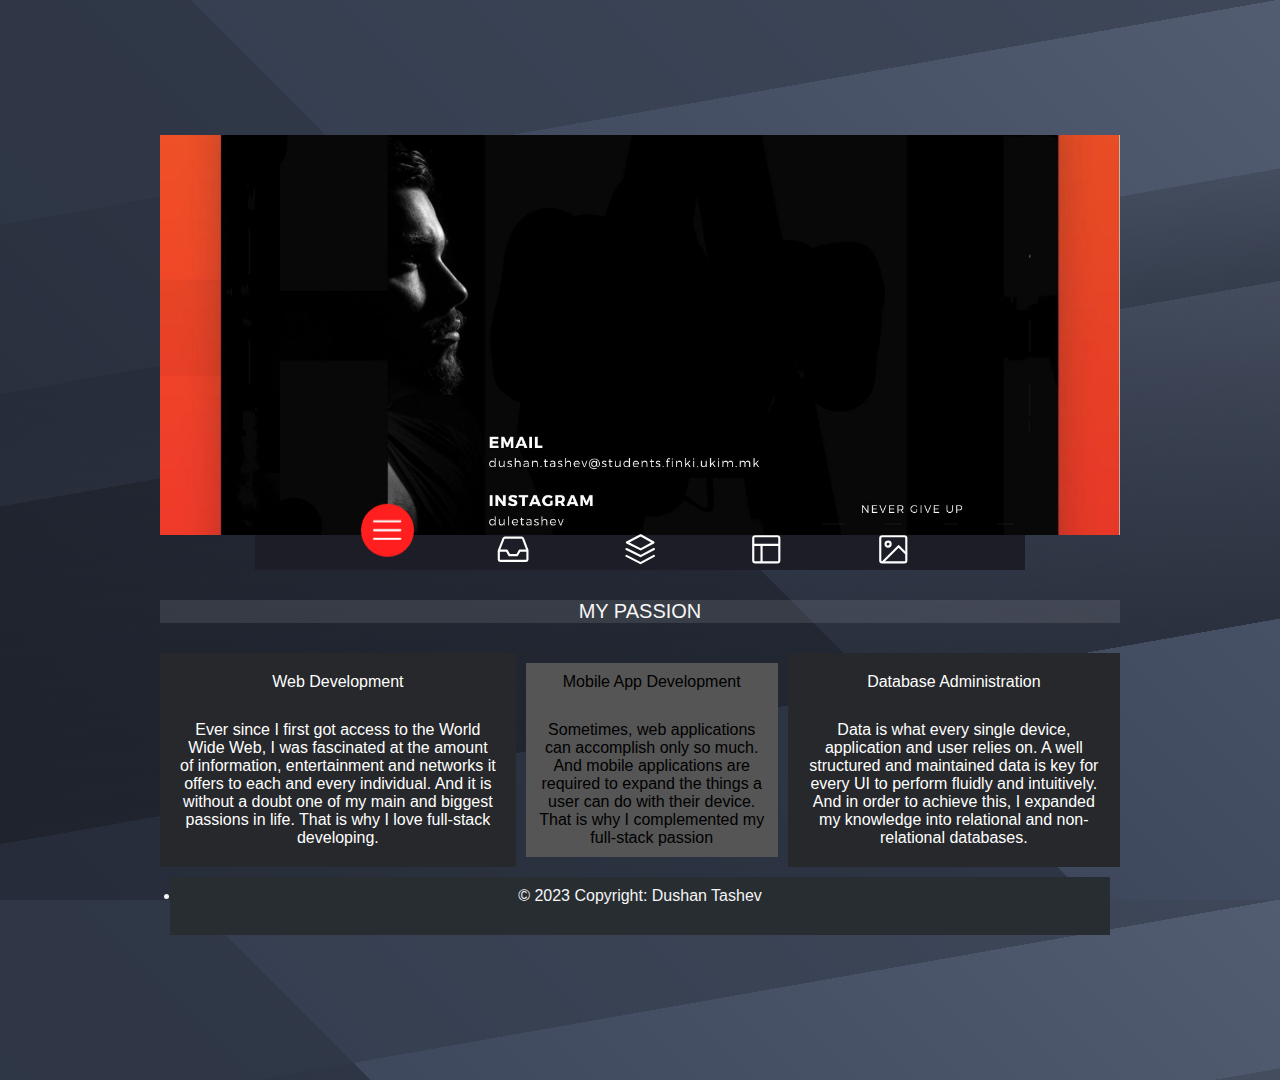
<file: index.html>
<!DOCTYPE html PUBLIC "-//W3C//DTD XHTML 1.0 Transitional//EN" "http://www.w3.org/TR/xhtml1/DTD/xhtml1-transitional.dtd">

<head>
<meta http-equiv="Content-Type" content="text/html; charset=utf-8" />
<title>Dushan Tashev</title>
    <link rel="stylesheet" href="maincss.css">



</head>
<body>
<div id="container">
	<div id="banner">
        <div id="scroll-image">
            <img src=
                         "./images/test1.jpg"
                 class="test" />

        </div>
    	<div id="logo"></div>
        <div id="search_section">
            <form action="#" method="get">
            </form>
        </div> 

    </div> <!-- end of banner -->
    
    <div id="menu">
        <menu class="menu">

            <button class="menu__item active" style="--bgColorItem: #ff1f1f;" >
                <a href="index.html">
                <svg class="icon" viewBox="0 0 24 24">

                        <path d="M3.8,6.6h16.4"/>
                        <path d="M20.2,12.1H3.8"/>
                        <path d="M3.8,17.5h16.4"/>

                </svg>
                </a>
            </button>

            <button class="menu__item" style="--bgColorItem: #a32ac2;">
                <a href="index1.html">
                <svg class="icon" viewBox="0 0 24 24">

                        <path  d="M6.7,4.8h10.7c0.3,0,0.6,0.2,0.7,0.5l2.8,7.3c0,0.1,0,0.2,0,0.3v5.6c0,0.4-0.4,0.8-0.8,0.8H3.8
        C3.4,19.3,3,19,3,18.5v-5.6c0-0.1,0-0.2,0.1-0.3L6,5.3C6.1,5,6.4,4.8,6.7,4.8z"/>
                        <path  d="M3.4,12.9H8l1.6,2.8h4.9l1.5-2.8h4.6"/>

                </svg>
                </a>
            </button>


            <button class="menu__item" style="--bgColorItem: #4361f5;" >
                <a href="index2.html">
                <svg class="icon" viewBox="0 0 24 24">

                        <path  d="M3.4,11.9l8.8,4.4l8.4-4.4"/>
                        <path  d="M3.4,16.2l8.8,4.5l8.4-4.5"/>
                        <path  d="M3.7,7.8l8.6-4.5l8,4.5l-8,4.3L3.7,7.8z"/>
                </svg>
                </a>
            </button>


            <button class="menu__item" style="--bgColorItem: #e0b115;" >
                <a href="index3.html">
                <svg class="icon" viewBox="0 0 24 24" >
                    <path  d="M5.1,3.9h13.9c0.6,0,1.2,0.5,1.2,1.2v13.9c0,0.6-0.5,1.2-1.2,1.2H5.1c-0.6,0-1.2-0.5-1.2-1.2V5.1
          C3.9,4.4,4.4,3.9,5.1,3.9z"/>
                    <path  d="M4.2,9.3h15.6"/>
                    <path  d="M9.1,9.5v10.3"/>
                </svg>
                </a>
            </button>

            <button class="menu__item" style="--bgColorItem:#65ddb7;">
                <a href="index3.html">
                <svg class="icon" viewBox="0 0 24 24" >
                    <path  d="M5.1,3.9h13.9c0.6,0,1.2,0.5,1.2,1.2v13.9c0,0.6-0.5,1.2-1.2,1.2H5.1c-0.6,0-1.2-0.5-1.2-1.2V5.1
          C3.9,4.4,4.4,3.9,5.1,3.9z"/>
                    <path  d="M5.5,20l9.9-9.9l4.7,4.7"/>
                    <path  d="M10.4,8.8c0,0.9-0.7,1.6-1.6,1.6c-0.9,0-1.6-0.7-1.6-1.6C7.3,8,8,7.3,8.9,7.3C9.7,7.3,10.4,8,10.4,8.8z"/>
                </svg>
                </a>
            </button>

            <div class="menu__border"></div>

        </menu>

        <div class="svg-container">
            <svg viewBox="0 0 202.9 45.5" >
                <clipPath id="menu" clipPathUnits="objectBoundingBox" transform="scale(0.0049285362247413 0.021978021978022)">
                    <path  d="M6.7,45.5c5.7,0.1,14.1-0.4,23.3-4c5.7-2.3,9.9-5,18.1-10.5c10.7-7.1,11.8-9.2,20.6-14.3c5-2.9,9.2-5.2,15.2-7
          c7.1-2.1,13.3-2.3,17.6-2.1c4.2-0.2,10.5,0.1,17.6,2.1c6.1,1.8,10.2,4.1,15.2,7c8.8,5,9.9,7.1,20.6,14.3c8.3,5.5,12.4,8.2,18.1,10.5
          c9.2,3.6,17.6,4.2,23.3,4H6.7z"/>
                </clipPath>
            </svg>
        </div>
	</div> <!-- end of menu -->

	<div id="content_wrapper">
        <div class="box-1">
            <div class="btn btn-one">
                <span>My Passion</span>
            </div>
        </div>
    	<div id="content">

    	<div class="column_w210 fl">
        
        	<div class="header_01">
                Web Development
            </div>
            
			<div class="latest_news">
	        	<div class="header_03"></div>

                
                <p>Ever since I first got access to the World Wide Web, I was fascinated at the amount of information, entertainment and networks it offers to each and every individual. And it is without a doubt one of my main and biggest passions in life. That is why I love full-stack developing.</p>
			</div>
                        
            <div class="margin_bottom_10"></div>
            
            <div class="latest_news">
                <div class="header_03"></div>
    		    <div class="header_02"><a href="#"> </a></div>
			</div>
                        
            <div class="margin_bottom_10"></div>
            
            <div class="latest_news">
                <div class="header_03"></div>
    		    <div class="header_02"><a href="#"></a></div>
                <p> </p>
			</div>
                        
            <div class="margin_bottom_10"></div>
            

            
        
        	<div class="cleaner"></div>
        </div> <!-- end of a column -->
        
        <div class="column_w430 fl vl_divider">
        	

            
            <div class="header_01">Mobile App Development</div>
            

<p>Sometimes, web applications can accomplish only so much. And mobile applications are required to expand the things a user can do with their device. That is why I complemented my full-stack passion</p>
        	<div class="cleaner"></div>        
        </div> <!-- end of a column -->
        
       <div class="column_w210 fl vl_divider">
        
        	<div class="header_01">
                Database Administration
            </div>
            
	    <p>Data is what every single device, application and user relies on. A well structured and maintained data is key for every UI to perform fluidly and intuitively. And in order to achieve this, I expanded my knowledge into relational and non-relational databases.</p>
            
        
        	<div class="cleaner"></div>
        </div> <!-- end of a column -->
        
        <div class="margin_bottom_20 h_divider"></div>        
        <div class="margin_bottom_20"></div>
        
        <div class="column_w920">
        
      <div class="column_w190 fl margin_right_40">
          </div>
            
      <div class="column_w190 fl margin_right_40">
          </div>
            
      <div class="column_w190 fl margin_right_40">
          </div>
            
      <div class="column_w190 fl">
          </div>
        
       	  <div class="margin_bottom_15"></div>
        </div>
    
    	<div class="cleaner"></div>
	</div> <!-- end of wrapper 02 -->        
    </div> <!-- end of wrapper 01 -->

    <div id="footer">

    <ul class="footer_list">
            <li><p>   © 2023 Copyright: Dushan Tashev</p></li>

        </ul>

        <div class="margin_bottom_10"></div>


        <div class="margin_bottom_10"></div>



   	</div> <!-- end of footer -->
</div> <!-- end of container -->
</html>

 <script src="jnfdd.js"></script>
</file>
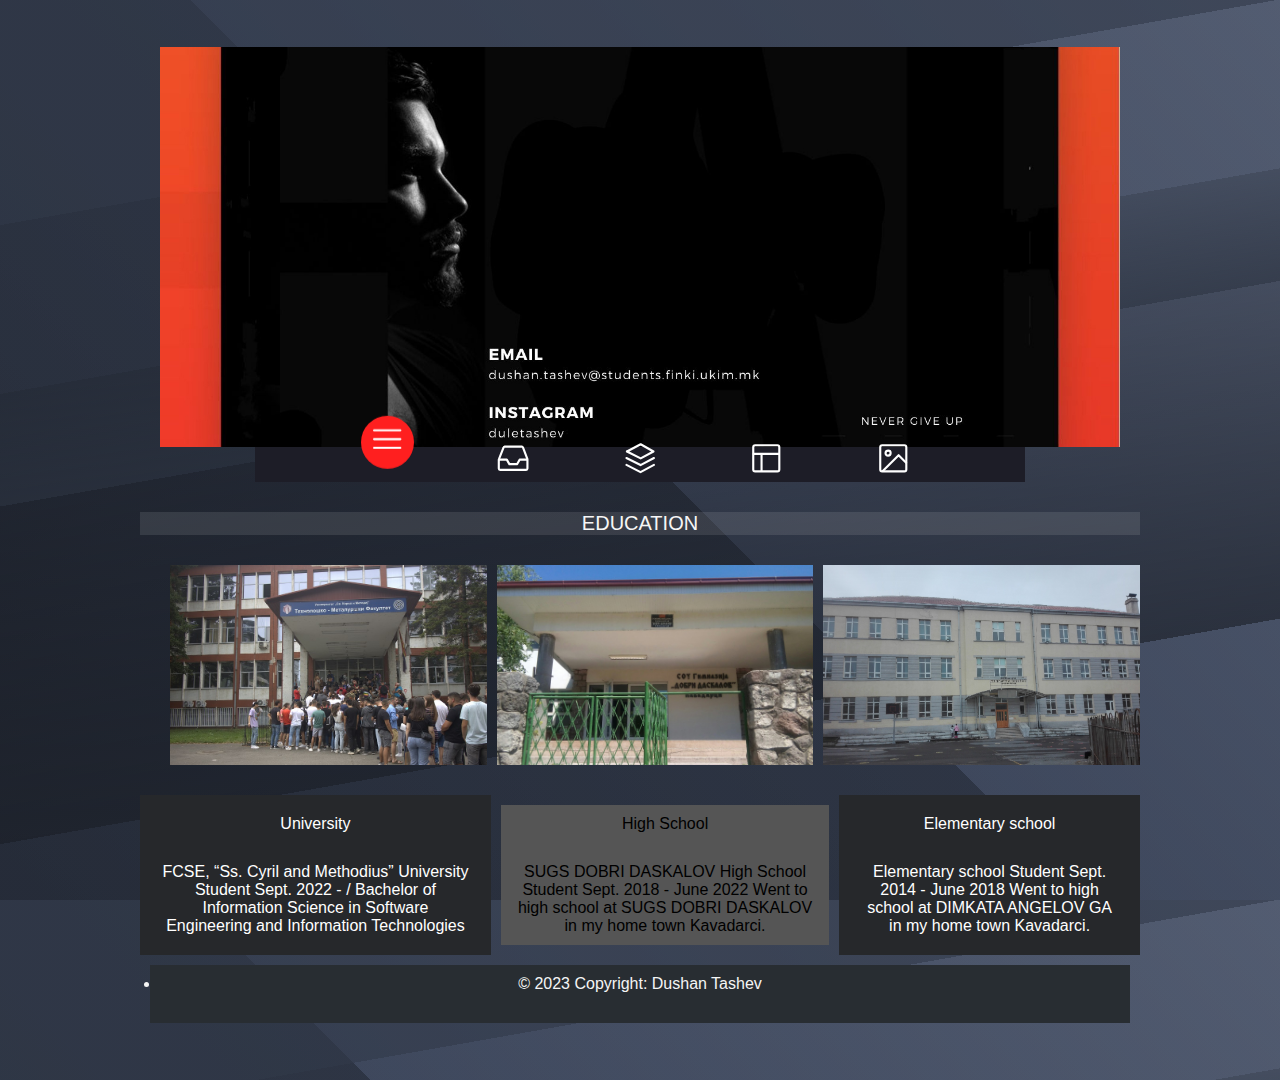
<file: index1.html>
<!DOCTYPE html>

<head>
  <meta http-equiv="Content-Type" content="text/html; charset=utf-8" />
  <title>Dushan Tashev</title>
  <link rel="stylesheet" href="maincss.css">



</head>
<body>
<div id="container">
  <div id="banner">

    <div id="scroll-image">
      <img src=
                   "./images/test1.jpg"
           class="test" />

    </div>
    <div id="logo"></div>
    <div id="search_section">
      <form action="#" method="get">
      </form>
    </div>

  </div> <!-- end of banner -->

  <div id="menu">
    <menu class="menu">

      <button class="menu__item active" style="--bgColorItem: #ff1f1f;" >
        <a href="index.html">
          <svg class="icon" viewBox="0 0 24 24">

            <path d="M3.8,6.6h16.4"/>
            <path d="M20.2,12.1H3.8"/>
            <path d="M3.8,17.5h16.4"/>

          </svg>
        </a>
      </button>

      <button class="menu__item" style="--bgColorItem: #a32ac2;">
        <a href="index1.html">
          <svg class="icon" viewBox="0 0 24 24">

            <path  d="M6.7,4.8h10.7c0.3,0,0.6,0.2,0.7,0.5l2.8,7.3c0,0.1,0,0.2,0,0.3v5.6c0,0.4-0.4,0.8-0.8,0.8H3.8
        C3.4,19.3,3,19,3,18.5v-5.6c0-0.1,0-0.2,0.1-0.3L6,5.3C6.1,5,6.4,4.8,6.7,4.8z"/>
            <path  d="M3.4,12.9H8l1.6,2.8h4.9l1.5-2.8h4.6"/>

          </svg>
        </a>
      </button>


      <button class="menu__item" style="--bgColorItem: #4361f5;" >
        <a href="index2.html">
          <svg class="icon" viewBox="0 0 24 24">

            <path  d="M3.4,11.9l8.8,4.4l8.4-4.4"/>
            <path  d="M3.4,16.2l8.8,4.5l8.4-4.5"/>
            <path  d="M3.7,7.8l8.6-4.5l8,4.5l-8,4.3L3.7,7.8z"/>
          </svg>
        </a>
      </button>

      <button class="menu__item" style="--bgColorItem: #e0b115;" >
        <a href="index3.html">
        <svg class="icon" viewBox="0 0 24 24" >

          <path  d="M5.1,3.9h13.9c0.6,0,1.2,0.5,1.2,1.2v13.9c0,0.6-0.5,1.2-1.2,1.2H5.1c-0.6,0-1.2-0.5-1.2-1.2V5.1
          C3.9,4.4,4.4,3.9,5.1,3.9z"/>
          <path  d="M4.2,9.3h15.6"/>
          <path  d="M9.1,9.5v10.3"/>

        </svg>
      </a>
      </button>

      <button class="menu__item" style="--bgColorItem:#65ddb7;">
        <a href="index4.html">
        <svg class="icon" viewBox="0 0 24 24" >
          <path  d="M5.1,3.9h13.9c0.6,0,1.2,0.5,1.2,1.2v13.9c0,0.6-0.5,1.2-1.2,1.2H5.1c-0.6,0-1.2-0.5-1.2-1.2V5.1
          C3.9,4.4,4.4,3.9,5.1,3.9z"/>
          <path  d="M5.5,20l9.9-9.9l4.7,4.7"/>
          <path  d="M10.4,8.8c0,0.9-0.7,1.6-1.6,1.6c-0.9,0-1.6-0.7-1.6-1.6C7.3,8,8,7.3,8.9,7.3C9.7,7.3,10.4,8,10.4,8.8z"/>
        </svg>
        </a>
      </button>

      <div class="menu__border"></div>

    </menu>
    <div class="box-1">
    <div class="btn btn-one">
      <span>Education</span>
    </div>
  </div>
<div class="skolo">
  <div class="osnovno"></div>
  <div class="sredno"></div>
  <div class="ukim"></div>
</div>
    <div class="svg-container">
      <svg viewBox="0 0 202.9 45.5" >
        <clipPath id="menu" clipPathUnits="objectBoundingBox" transform="scale(0.0049285362247413 0.021978021978022)">
          <path  d="M6.7,45.5c5.7,0.1,14.1-0.4,23.3-4c5.7-2.3,9.9-5,18.1-10.5c10.7-7.1,11.8-9.2,20.6-14.3c5-2.9,9.2-5.2,15.2-7
          c7.1-2.1,13.3-2.3,17.6-2.1c4.2-0.2,10.5,0.1,17.6,2.1c6.1,1.8,10.2,4.1,15.2,7c8.8,5,9.9,7.1,20.6,14.3c8.3,5.5,12.4,8.2,18.1,10.5
          c9.2,3.6,17.6,4.2,23.3,4H6.7z"/>
        </clipPath>
      </svg>
    </div>
  </div> <!-- end of menu -->

  <div id="content_wrapper">

    <div id="content">

      <div class="column_w210 fl">

        <div class="header_01">
          University
        </div>

        <div class="latest_news">
          <div class="header_03"></div>


<p>FCSE, “Ss. Cyril and Methodius” University
  Student
  Sept. 2022 - /
  Bachelor of Information Science in Software Engineering and Information Technologies</p>        </div>

        <div class="margin_bottom_10"></div>

        <div class="latest_news">
          <div class="header_03"></div>
          <div class="header_02"><a href="#"> </a></div>
        </div>

        <div class="margin_bottom_10"></div>

        <div class="latest_news">
          <div class="header_03"></div>
          <div class="header_02"><a href="#"></a></div>
          <p> </p>
        </div>

        <div class="margin_bottom_10"></div>




        <div class="cleaner"></div>
      </div> <!-- end of a column -->

      <div class="column_w430 fl vl_divider">



        <div class="header_01">High School</div>


<p>SUGS DOBRI DASKALOV
  High School Student
  Sept. 2018 - June 2022
  Went to high school at SUGS DOBRI DASKALOV in my home town Kavadarci.</p>        <div class="cleaner"></div>
      </div> <!-- end of a column -->

      <div class="column_w210 fl vl_divider">

        <div class="header_01">
          Elementary school
        </div>

<p>  Elementary school Student
  Sept. 2014 - June 2018
  Went to high school at DIMKATA ANGELOV GA in my home town Kavadarci.</p>

        <div class="cleaner"></div>
      </div> <!-- end of a column -->

      <div class="margin_bottom_20 h_divider"></div>
      <div class="margin_bottom_20"></div>

      <div class="column_w920">

        <div class="column_w190 fl margin_right_40">
        </div>

        <div class="column_w190 fl margin_right_40">
        </div>

        <div class="column_w190 fl margin_right_40">
        </div>

        <div class="column_w190 fl">
        </div>

        <div class="margin_bottom_15"></div>
      </div>

      <div class="cleaner"></div>
    </div> <!-- end of wrapper 02 -->
  </div> <!-- end of wrapper 01 -->

  <div id="footer">

    <ul class="footer_list">
      <li>  <p>   © 2023 Copyright: Dushan Tashev</p>
       </li>


    <div class="margin_bottom_10"></div>



    <div class="margin_bottom_10"></div>



  </div> <!-- end of footer -->
</div> <!-- end of container -->
</html>

<script src="jnfdd.js"></script>
</file>
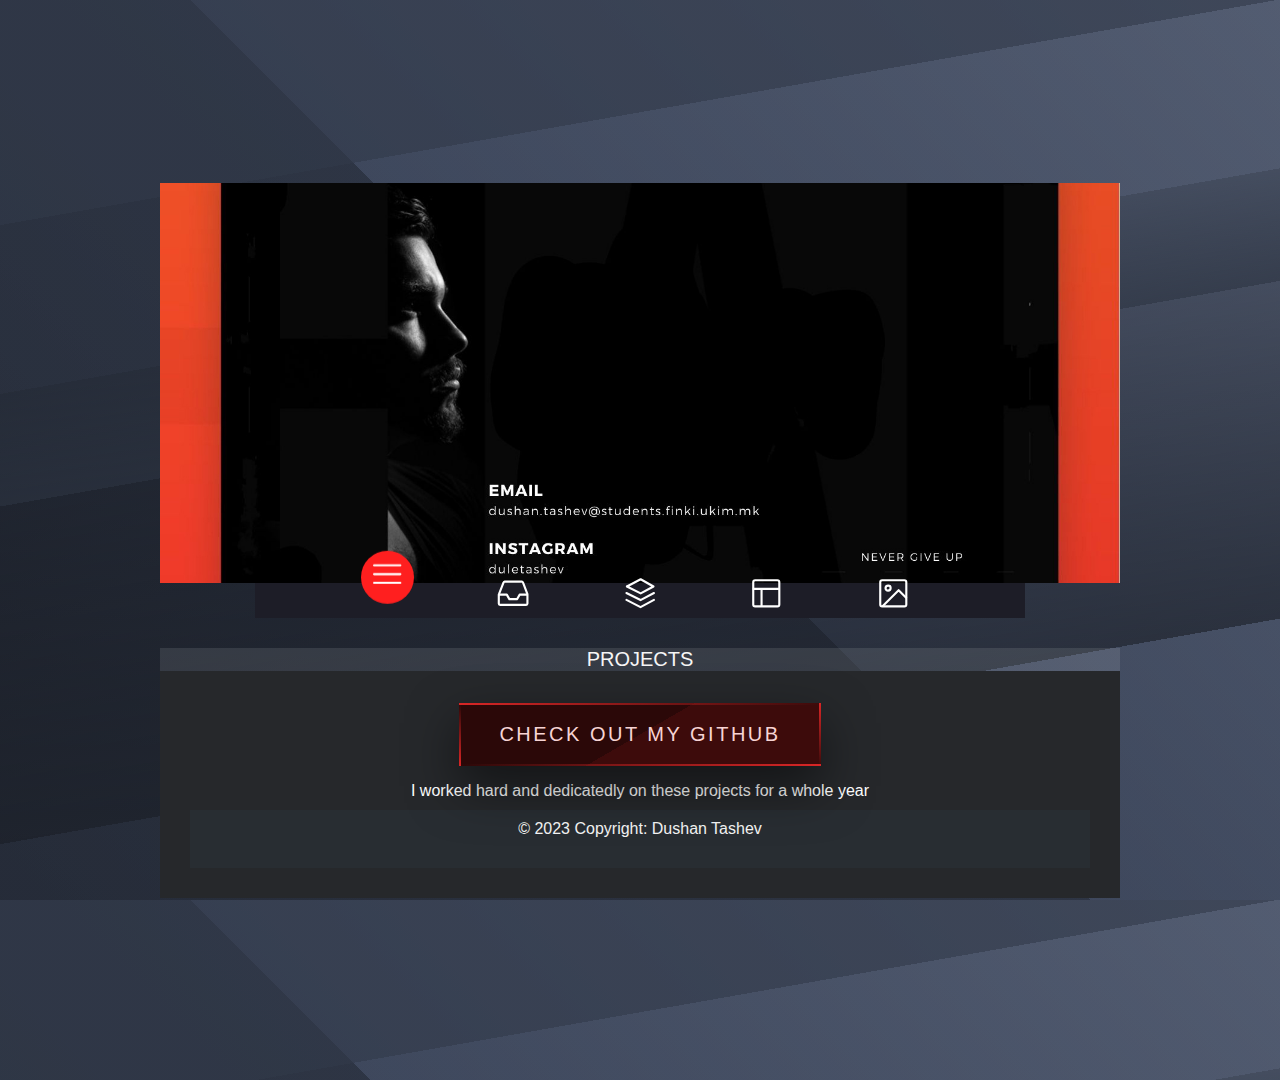
<file: index2.html>
<!DOCTYPE html>

<head>
  <meta http-equiv="Content-Type" content="text/html; charset=utf-8" />
  <title>Dushan Tashev</title>
  <link rel="stylesheet" href="maincss.css">



</head>
<body>
<div id="container">
  <div id="banner">
    <div id="scroll-image">
      <img src=
                   "./images/test1.jpg"
           class="test" />

    </div>
    <div id="logo"></div>
    <div id="search_section">
      <form action="#" method="get">
      </form>
    </div>

  </div> <!-- end of banner -->

  <div id="menu">
    <menu class="menu">

      <button class="menu__item active" style="--bgColorItem: #ff1f1f;" >
        <a href="index.html">
          <svg class="icon" viewBox="0 0 24 24">

            <path d="M3.8,6.6h16.4"/>
            <path d="M20.2,12.1H3.8"/>
            <path d="M3.8,17.5h16.4"/>

          </svg>
        </a>
      </button>

      <button class="menu__item" style="--bgColorItem: #a32ac2;">
        <a href="index1.html">
          <svg class="icon" viewBox="0 0 24 24">

            <path  d="M6.7,4.8h10.7c0.3,0,0.6,0.2,0.7,0.5l2.8,7.3c0,0.1,0,0.2,0,0.3v5.6c0,0.4-0.4,0.8-0.8,0.8H3.8
        C3.4,19.3,3,19,3,18.5v-5.6c0-0.1,0-0.2,0.1-0.3L6,5.3C6.1,5,6.4,4.8,6.7,4.8z"/>
            <path  d="M3.4,12.9H8l1.6,2.8h4.9l1.5-2.8h4.6"/>

          </svg>
        </a>
      </button>


      <button class="menu__item" style="--bgColorItem: #4361f5;" >
        <a href="index2.html">
          <svg class="icon" viewBox="0 0 24 24">

            <path  d="M3.4,11.9l8.8,4.4l8.4-4.4"/>
            <path  d="M3.4,16.2l8.8,4.5l8.4-4.5"/>
            <path  d="M3.7,7.8l8.6-4.5l8,4.5l-8,4.3L3.7,7.8z"/>
          </svg>
        </a>
      </button>


      <button class="menu__item" style="--bgColorItem: #e0b115;" >
        <a href="index3.html">
        <svg class="icon" viewBox="0 0 24 24" >
          <path  d="M5.1,3.9h13.9c0.6,0,1.2,0.5,1.2,1.2v13.9c0,0.6-0.5,1.2-1.2,1.2H5.1c-0.6,0-1.2-0.5-1.2-1.2V5.1
          C3.9,4.4,4.4,3.9,5.1,3.9z"/>
          <path  d="M4.2,9.3h15.6"/>
          <path  d="M9.1,9.5v10.3"/>
        </svg>
        </a>
      </button>

      <button class="menu__item" style="--bgColorItem:#65ddb7;">
        <a href="index4.html">
        <svg class="icon" viewBox="0 0 24 24" >
          <path  d="M5.1,3.9h13.9c0.6,0,1.2,0.5,1.2,1.2v13.9c0,0.6-0.5,1.2-1.2,1.2H5.1c-0.6,0-1.2-0.5-1.2-1.2V5.1
          C3.9,4.4,4.4,3.9,5.1,3.9z"/>
          <path  d="M5.5,20l9.9-9.9l4.7,4.7"/>
          <path  d="M10.4,8.8c0,0.9-0.7,1.6-1.6,1.6c-0.9,0-1.6-0.7-1.6-1.6C7.3,8,8,7.3,8.9,7.3C9.7,7.3,10.4,8,10.4,8.8z"/>
        </svg>
        </a>
      </button>

      <div class="menu__border"></div>

    </menu>

    <div class="svg-container">
      <svg viewBox="0 0 202.9 45.5" >
        <clipPath id="menu" clipPathUnits="objectBoundingBox" transform="scale(0.0049285362247413 0.021978021978022)">
          <path  d="M6.7,45.5c5.7,0.1,14.1-0.4,23.3-4c5.7-2.3,9.9-5,18.1-10.5c10.7-7.1,11.8-9.2,20.6-14.3c5-2.9,9.2-5.2,15.2-7
          c7.1-2.1,13.3-2.3,17.6-2.1c4.2-0.2,10.5,0.1,17.6,2.1c6.1,1.8,10.2,4.1,15.2,7c8.8,5,9.9,7.1,20.6,14.3c8.3,5.5,12.4,8.2,18.1,10.5
          c9.2,3.6,17.6,4.2,23.3,4H6.7z"/>
        </clipPath>
      </svg>
    </div>
  </div> <!-- end of menu -->

  <div id="content_wrapper">
    <div class="box-1">
      <div class="btn btn-one">
        <span>Projects</span>
      </div>
    </div>
    <div id="contentt">

      <div class="column_w210 fl">

        <div class="headerrr">
          <a target="_blank" href="https://github.com/duletashev1" class="animated-button1">
            <span></span>
            <span></span>
            <span></span>
            <span></span>
            CHECK OUT MY GITHUB
          </a>
          <p>I worked hard and dedicatedly on these projects for a whole year</p>
        </div>



        <!-- Remove the container if you want to extend the Footer to full width. -->
        <div class="container my-5">


          </div>
        <footer>
          <p>   © 2023 Copyright: Dushan Tashev</p>
        </footer>


        </div>
        <!-- End of .container -->


        <!-- credits: https://www.codeply.com/p/EJd6H4Ejyi -->
</div> <!-- end of container -->
      <script src="https://cdnjs.cloudflare.com/ajax/libs/jquery/3.2.1/jquery.min.js"></script>
      <script src="https://cdnjs.cloudflare.com/ajax/libs/twitter-bootstrap/4.1.3/js/bootstrap.bundle.min.js"></script>
</body>
</html>

<script src="jnfdd.js"></script>
</file>
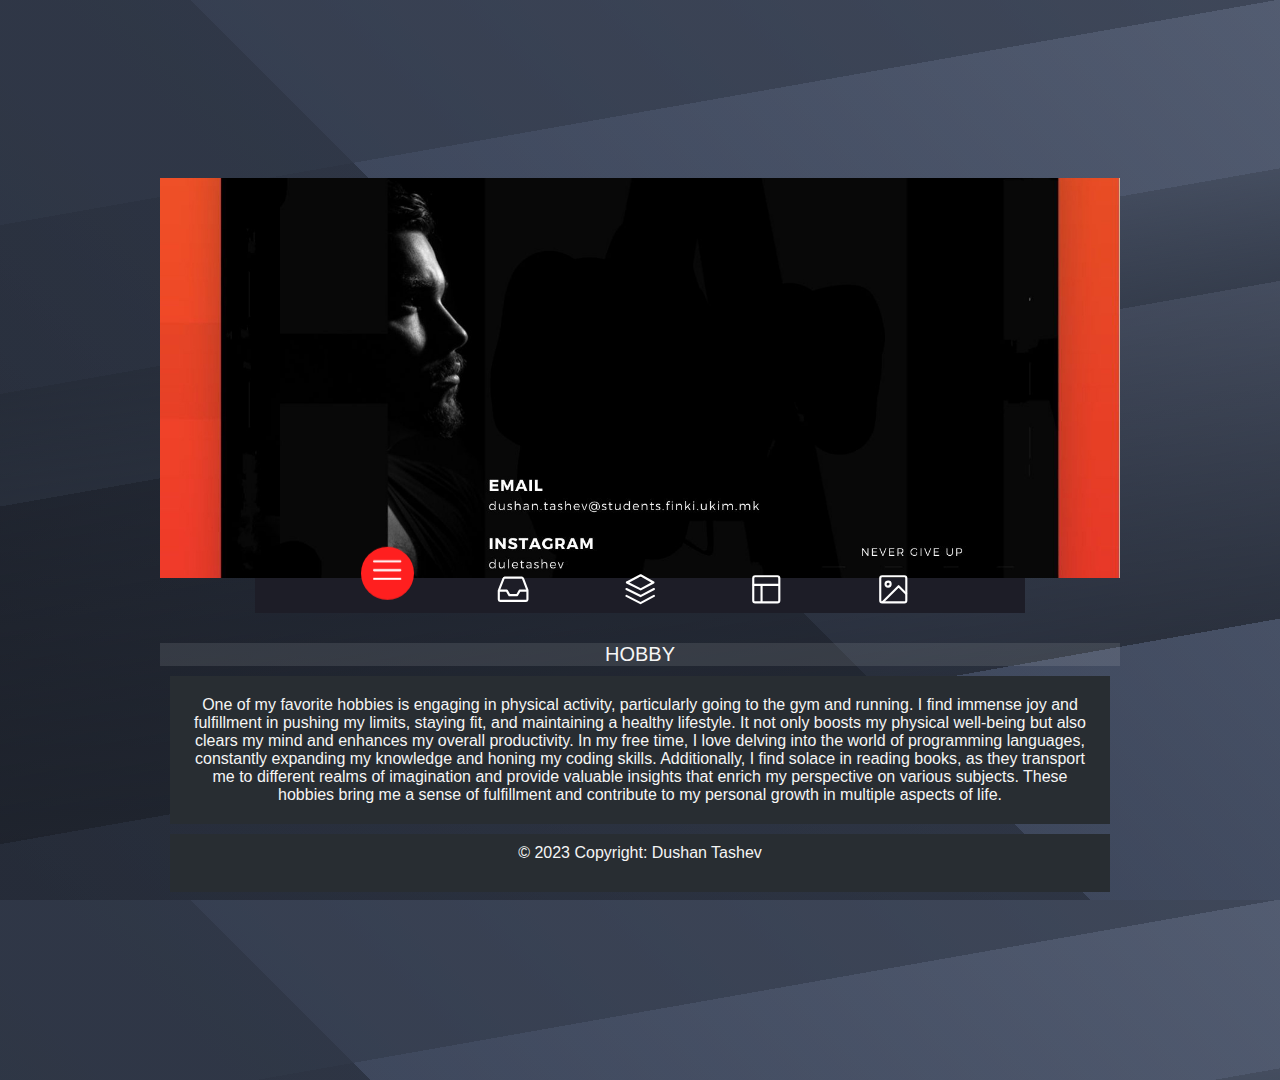
<file: index3.html>
<!DOCTYPE html>

<head>
    <meta http-equiv="Content-Type" content="text/html; charset=utf-8" />
    <title>Dushan Tashev</title>
    <link rel="stylesheet" href="maincss.css">



</head>
<body>
<div id="container">
    <div id="banner">
        <div id="scroll-image">
            <img src=
                         "./images/test1.jpg"
                 class="test" />

        </div>
        <div id="logo"></div>
        <div id="search_section">
            <form action="#" method="get">
            </form>
        </div>

    </div> <!-- end of banner -->

    <div id="menu">
        <menu class="menu">

            <button class="menu__item active" style="--bgColorItem: #ff1f1f;" >
                <a href="index.html">
                    <svg class="icon" viewBox="0 0 24 24">

                        <path d="M3.8,6.6h16.4"/>
                        <path d="M20.2,12.1H3.8"/>
                        <path d="M3.8,17.5h16.4"/>

                    </svg>
                </a>
            </button>

            <button class="menu__item" style="--bgColorItem: #a32ac2;">
                <a href="index1.html">
                    <svg class="icon" viewBox="0 0 24 24">

                        <path  d="M6.7,4.8h10.7c0.3,0,0.6,0.2,0.7,0.5l2.8,7.3c0,0.1,0,0.2,0,0.3v5.6c0,0.4-0.4,0.8-0.8,0.8H3.8
        C3.4,19.3,3,19,3,18.5v-5.6c0-0.1,0-0.2,0.1-0.3L6,5.3C6.1,5,6.4,4.8,6.7,4.8z"/>
                        <path  d="M3.4,12.9H8l1.6,2.8h4.9l1.5-2.8h4.6"/>

                    </svg>
                </a>
            </button>


            <button class="menu__item" style="--bgColorItem: #4361f5;" >
                <a href="index2.html">
                    <svg class="icon" viewBox="0 0 24 24">

                        <path  d="M3.4,11.9l8.8,4.4l8.4-4.4"/>
                        <path  d="M3.4,16.2l8.8,4.5l8.4-4.5"/>
                        <path  d="M3.7,7.8l8.6-4.5l8,4.5l-8,4.3L3.7,7.8z"/>
                    </svg>
                </a>
            </button>


            <button class="menu__item" style="--bgColorItem: #e0b115;" >
                <a href="index3.html">
                <svg class="icon" viewBox="0 0 24 24" >
                    <path  d="M5.1,3.9h13.9c0.6,0,1.2,0.5,1.2,1.2v13.9c0,0.6-0.5,1.2-1.2,1.2H5.1c-0.6,0-1.2-0.5-1.2-1.2V5.1
          C3.9,4.4,4.4,3.9,5.1,3.9z"/>
                    <path  d="M4.2,9.3h15.6"/>
                    <path  d="M9.1,9.5v10.3"/>
                </svg>
                </a>
            </button>

            <button class="menu__item" style="--bgColorItem:#65ddb7;">
                <a href="index4.html">
                <svg class="icon" viewBox="0 0 24 24" >
                    <path  d="M5.1,3.9h13.9c0.6,0,1.2,0.5,1.2,1.2v13.9c0,0.6-0.5,1.2-1.2,1.2H5.1c-0.6,0-1.2-0.5-1.2-1.2V5.1
          C3.9,4.4,4.4,3.9,5.1,3.9z"/>
                    <path  d="M5.5,20l9.9-9.9l4.7,4.7"/>
                    <path  d="M10.4,8.8c0,0.9-0.7,1.6-1.6,1.6c-0.9,0-1.6-0.7-1.6-1.6C7.3,8,8,7.3,8.9,7.3C9.7,7.3,10.4,8,10.4,8.8z"/>
                </svg>
                </a>
            </button>

            <div class="menu__border"></div>

        </menu>

        <div class="svg-container">
            <svg viewBox="0 0 202.9 45.5" >
                <clipPath id="menu" clipPathUnits="objectBoundingBox" transform="scale(0.0049285362247413 0.021978021978022)">
                    <path  d="M6.7,45.5c5.7,0.1,14.1-0.4,23.3-4c5.7-2.3,9.9-5,18.1-10.5c10.7-7.1,11.8-9.2,20.6-14.3c5-2.9,9.2-5.2,15.2-7
          c7.1-2.1,13.3-2.3,17.6-2.1c4.2-0.2,10.5,0.1,17.6,2.1c6.1,1.8,10.2,4.1,15.2,7c8.8,5,9.9,7.1,20.6,14.3c8.3,5.5,12.4,8.2,18.1,10.5
          c9.2,3.6,17.6,4.2,23.3,4H6.7z"/>
                </clipPath>
            </svg>
        </div>
    </div> <!-- end of menu -->

    <div id="content_wrapper">
        <div class="box-1">
            <div class="btn btn-one">
                <span>Hobby</span>
            </div>
        </div>
     <div class="hobbi">
         <p>One of my favorite hobbies is engaging in physical activity, particularly going to the gym and running. I find immense joy and fulfillment in pushing my limits, staying fit, and maintaining a healthy lifestyle. It not only boosts my physical well-being but also clears my mind and enhances my overall productivity. In my free time, I love delving into the world of programming languages, constantly expanding my knowledge and honing my coding skills. Additionally, I find solace in reading books, as they transport me to different realms of imagination and provide valuable insights that enrich my perspective on various subjects. These hobbies bring me a sense of fulfillment and contribute to my personal growth in multiple aspects of life.</p>

     </div>
                <footer>
                    <p>   © 2023 Copyright: Dushan Tashev</p>
                </footer>


            </div>
            <!-- End of .container -->


            <!-- credits: https://www.codeply.com/p/EJd6H4Ejyi -->
        </div> <!-- end of container -->
        <script src="https://cdnjs.cloudflare.com/ajax/libs/jquery/3.2.1/jquery.min.js"></script>
        <script src="https://cdnjs.cloudflare.com/ajax/libs/twitter-bootstrap/4.1.3/js/bootstrap.bundle.min.js"></script>
</body>
</html>

<script src="jnfdd.js"></script>
</file>
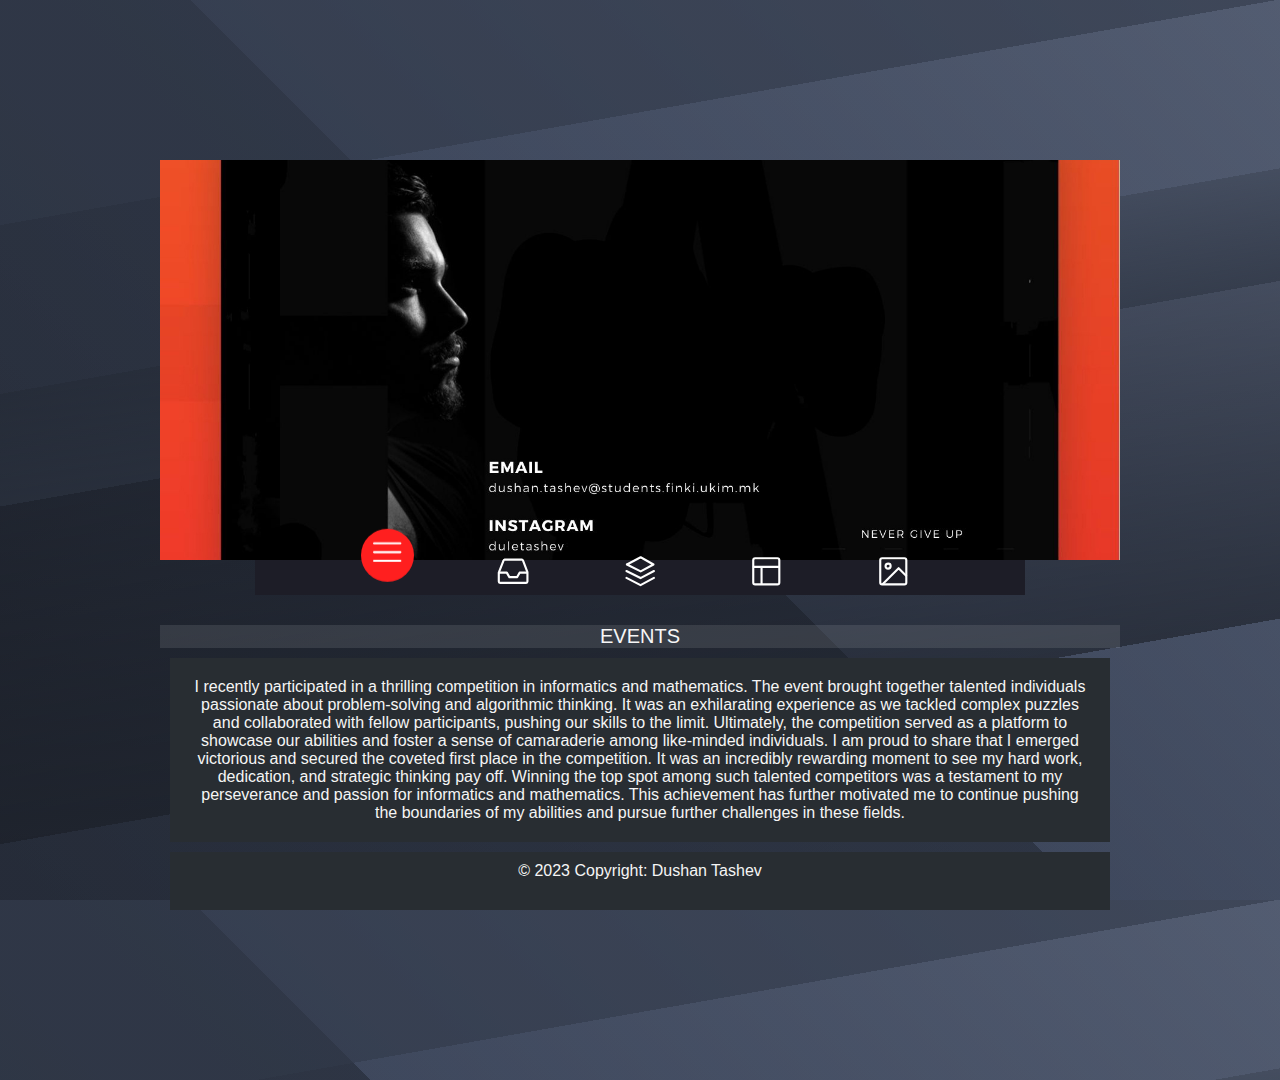
<file: index4.html>
<!DOCTYPE html>

<head>
    <meta http-equiv="Content-Type" content="text/html; charset=utf-8" />
    <title>Dushan Tashev</title>
    <link rel="stylesheet" href="maincss.css">



</head>
<body>
<div id="container">
    <div id="banner">
        <div id="scroll-image">
            <img src=
                         "./images/test1.jpg"
                 class="test" />

        </div>
        <div id="logo"></div>
        <div id="search_section">
            <form action="#" method="get">
            </form>
        </div>

    </div> <!-- end of banner -->

    <div id="menu">
        <menu class="menu">

            <button class="menu__item active" style="--bgColorItem: #ff1f1f;" >
                <a href="index.html">
                    <svg class="icon" viewBox="0 0 24 24">

                        <path d="M3.8,6.6h16.4"/>
                        <path d="M20.2,12.1H3.8"/>
                        <path d="M3.8,17.5h16.4"/>

                    </svg>
                </a>
            </button>

            <button class="menu__item" style="--bgColorItem: #a32ac2;">
                <a href="index1.html">
                    <svg class="icon" viewBox="0 0 24 24">

                        <path  d="M6.7,4.8h10.7c0.3,0,0.6,0.2,0.7,0.5l2.8,7.3c0,0.1,0,0.2,0,0.3v5.6c0,0.4-0.4,0.8-0.8,0.8H3.8
        C3.4,19.3,3,19,3,18.5v-5.6c0-0.1,0-0.2,0.1-0.3L6,5.3C6.1,5,6.4,4.8,6.7,4.8z"/>
                        <path  d="M3.4,12.9H8l1.6,2.8h4.9l1.5-2.8h4.6"/>

                    </svg>
                </a>
            </button>


            <button class="menu__item" style="--bgColorItem: #4361f5;" >
                <a href="index2.html">
                    <svg class="icon" viewBox="0 0 24 24">

                        <path  d="M3.4,11.9l8.8,4.4l8.4-4.4"/>
                        <path  d="M3.4,16.2l8.8,4.5l8.4-4.5"/>
                        <path  d="M3.7,7.8l8.6-4.5l8,4.5l-8,4.3L3.7,7.8z"/>
                    </svg>
                </a>
            </button>


            <button class="menu__item" style="--bgColorItem: #e0b115;" >
                <a href="index3.html">
                <svg class="icon" viewBox="0 0 24 24" >
                    <path  d="M5.1,3.9h13.9c0.6,0,1.2,0.5,1.2,1.2v13.9c0,0.6-0.5,1.2-1.2,1.2H5.1c-0.6,0-1.2-0.5-1.2-1.2V5.1
          C3.9,4.4,4.4,3.9,5.1,3.9z"/>
                    <path  d="M4.2,9.3h15.6"/>
                    <path  d="M9.1,9.5v10.3"/>
                </svg>
                </a>
            </button>

            <button class="menu__item" style="--bgColorItem:#65ddb7;">
                <a href="index3.html">
                <svg class="icon" viewBox="0 0 24 24" >
                    <path  d="M5.1,3.9h13.9c0.6,0,1.2,0.5,1.2,1.2v13.9c0,0.6-0.5,1.2-1.2,1.2H5.1c-0.6,0-1.2-0.5-1.2-1.2V5.1
          C3.9,4.4,4.4,3.9,5.1,3.9z"/>
                    <path  d="M5.5,20l9.9-9.9l4.7,4.7"/>
                    <path  d="M10.4,8.8c0,0.9-0.7,1.6-1.6,1.6c-0.9,0-1.6-0.7-1.6-1.6C7.3,8,8,7.3,8.9,7.3C9.7,7.3,10.4,8,10.4,8.8z"/>
                </svg>
                </a>
            </button>

            <div class="menu__border"></div>

        </menu>

        <div class="svg-container">
            <svg viewBox="0 0 202.9 45.5" >
                <clipPath id="menu" clipPathUnits="objectBoundingBox" transform="scale(0.0049285362247413 0.021978021978022)">
                    <path  d="M6.7,45.5c5.7,0.1,14.1-0.4,23.3-4c5.7-2.3,9.9-5,18.1-10.5c10.7-7.1,11.8-9.2,20.6-14.3c5-2.9,9.2-5.2,15.2-7
          c7.1-2.1,13.3-2.3,17.6-2.1c4.2-0.2,10.5,0.1,17.6,2.1c6.1,1.8,10.2,4.1,15.2,7c8.8,5,9.9,7.1,20.6,14.3c8.3,5.5,12.4,8.2,18.1,10.5
          c9.2,3.6,17.6,4.2,23.3,4H6.7z"/>
                </clipPath>
            </svg>
        </div>
    </div> <!-- end of menu -->

    <div id="content_wrapper">
        <div class="box-1">
            <div class="btn btn-one">
                <span>events</span>
            </div>
        </div>
        <div class="hobbi">
<p>I recently participated in a thrilling competition in informatics and mathematics. The event brought together talented individuals passionate about problem-solving and algorithmic thinking. It was an exhilarating experience as we tackled complex puzzles and collaborated with fellow participants, pushing our skills to the limit. Ultimately, the competition served as a platform to showcase our abilities and foster a sense of camaraderie among like-minded individuals. I am proud to share that I emerged victorious and secured the coveted first place in the competition. It was an incredibly rewarding moment to see my hard work, dedication, and strategic thinking pay off. Winning the top spot among such talented competitors was a testament to my perseverance and passion for informatics and mathematics. This achievement has further motivated me to continue pushing the boundaries of my abilities and pursue further challenges in these fields.</p>
        </div>
        <footer>
            <p>   © 2023 Copyright: Dushan Tashev</p>
        </footer>


    </div>
    <!-- End of .container -->


    <!-- credits: https://www.codeply.com/p/EJd6H4Ejyi -->
</div> <!-- end of container -->
<script src="https://cdnjs.cloudflare.com/ajax/libs/jquery/3.2.1/jquery.min.js"></script>
<script src="https://cdnjs.cloudflare.com/ajax/libs/twitter-bootstrap/4.1.3/js/bootstrap.bundle.min.js"></script>
</body>
</html>

<script src="jnfdd.js"></script>
</file>
<file: maincss.css>
*{
    padding: 0;
    margin: 0px;
}

#banner{
    background: url("./images/test2.jpg");
    width: 960px;
    height: 400px;
background-size: cover;
    background-position: center;
    margin: auto;
}
html {


    box-sizing: border-box;
    --bgColorMenu : #1d1d27;
    --duration: .7s;

}

html *,
html *::before,
html *::after {

    box-sizing: inherit;

}

body{

    margin: auto;
    display: flex;
    height: 1000px;
    overflow: hidden;
    align-items: center;
    justify-content: center;
    background-color: #ffb457;
    -webkit-tap-highlight-color: transparent;

    transition: background-color var(--duration);
}

.menu{

    margin: auto;
    display: flex;
    /* Works well with 100% width  */
    width: 32.05em;
    height: 35px;
    font-size: 1.5em;
    padding: 0 2.85em;
    position: relative;
    align-items: center;
    justify-content: center;
    background-color: var(--bgColorMenu);

}

.menu__item{

    all: unset;
    flex-grow: 1;
    z-index: 100;
    display: flex;
    cursor: pointer;
    position: relative;
    border-radius: 50%;
    align-items: center;
    will-change: transform;
    justify-content: center;
    padding: 0.55em 0 0.85em;
    transition: transform var(--timeOut , var(--duration))


}

.menu__item::before{

    content: "";
    z-index: -1;
    width: 2.2em;
    height: 2.2em;
    border-radius: 50%;
    position: absolute;
    transform: scale(0);
    transition: background-color transparent, transform var(--duration);

}


.menu__item.active {

    transform: translate3d(0, -.8em , 0);

}

.menu__item.active::before{

    transform: scale(1);
    background-color: var(--bgColorItem);

}

.icon{

    width: 2.6em;
    height: 1.6em;
    stroke: white;
    fill: transparent;
    stroke-width: 1pt;
    stroke-miterlimit: 10;
    stroke-linecap: round;
    stroke-linejoin: round;
    stroke-dasharray: 400;

}

.menu__item.active .icon {

    animation: strok 1.5s reverse;

}

@keyframes strok {

    100% {

        stroke-dashoffset: 400;

    }

}



.svg-container {

    width: 0;
    height: 0;
}
body {
width: 960px;
    background:url("./images/1eefc5567dc5c55f67ef6849b9235582.jpg");
    height: 1080px;
}
.box-1 {
text-align: center;
    margin-top: 30px;

}
.box-1 span {
    color: whitesmoke;
    font-size: 20px;
    text-transform: uppercase;


}
.header_01 {
text-align: center;
    margin-bottom: 30px;
}
.btn-one {
    color: #FFF;
    transition: all 0.3s;
    position: relative;
}
.btn-one span {
    transition: all 0.3s;
}
.btn-one::before {
    content: '';
    position: absolute;
    bottom: 0;
    left: 0;
    width: 100%;
    height: 100%;
    z-index: 1;
    opacity: 0;
    transition: all 0.3s;
    border-top-width: 1px;
    border-bottom-width: 1px;
    border-top-style: solid;
    border-bottom-style: solid;
    border-top-color: rgba(255,255,255,0.5);
    border-bottom-color: rgba(255,255,255,0.5);
    transform: scale(0.1, 1);
    a
}
.btn-one:hover span {
    letter-spacing: 2px;
}
.btn-one:hover::before {
    opacity: 1;
    transform: scale(1, 1);
}
.btn-one::after {
    content: '';
    position: absolute;
    bottom: 0;
    left: 0;
    width: 100%;
    height: 100%;
    z-index: 1;
    transition: all 0.3s;
    background-color: rgba(255,255,255,0.1);
}
.btn-one:hover::after {
    opacity: 0;
    transform: scale(0.1, 1);
}

#content{
    display: flex;
margin-top: 30px;

}
.column_w210 {
    background-color: rgb(38, 40, 43);
    color: white;
    padding:20px;
}
:active .column_w210{

}
.column_w430 {
    margin: 10px;
    padding:10px;
    background-color: 	#555555;
}
.header_03{
    width: 300px;
}
html {
    height: 100%;
    -webkit-box-sizing: border-box;
    box-sizing: border-box;
}

body {
    min-height: 100%;
    position: relative;
    padding-bottom: 3rem;
    margin: 0;
    padding: 0;
    text-align: center;
    width: 960px;
    margin: auto;
    overflow: scroll;
    background: linear-gradient(170deg, rgba(49, 57, 73, 0.8) 20%, rgba(49, 57, 73, 0.5) 20%, rgba(49, 57, 73, 0.5) 35%, rgba(41, 48, 61, 0.6) 35%, rgba(41, 48, 61, 0.8) 45%, rgba(31, 36, 46, 0.5) 45%, rgba(31, 36, 46, 0.8) 75%, rgba(49, 57, 73, 0.5) 75%), linear-gradient(45deg, rgba(20, 24, 31, 0.8) 0%, rgba(41, 48, 61, 0.8) 50%, rgba(82, 95, 122, 0.8) 50%, rgba(133, 146, 173, 0.8) 100%) #313949;
    font-family: 'Lucida Sans', 'Lucida Sans Regular', 'Lucida Grande', 'Lucida Sans Unicode', Geneva, Verdana, sans-serif;
}

/*
 * Animated CSS button
 * Copyright Alexander Bodin 2019-09-07
 *
 * Useage: .class {@import button($button-size, $hue, $sat);}
 */
.animated-button {
    background: linear-gradient(-30deg, #0b1b3d 50%, #08142b 50%);
    padding: 20px 40px;
    margin: 12px;
    display: inline-block;
    -webkit-transform: translate(0%, 0%);
    transform: translate(0%, 0%);
    overflow: hidden;
    color: #d4e0f7;
    font-size: 20px;
    letter-spacing: 2.5px;
    text-align: center;
    text-transform: uppercase;
    text-decoration: none;
    -webkit-box-shadow: 0 20px 50px rgba(0, 0, 0, 0.5);
    box-shadow: 0 20px 50px rgba(0, 0, 0, 0.5);
}

.animated-button::before {
    content: '';
    position: absolute;
    top: 0px;
    left: 0px;
    width: 100%;
    height: 100%;
    background-color: #8592ad;
    opacity: 0;
    -webkit-transition: .2s opacity ease-in-out;
    transition: .2s opacity ease-in-out;
}

.animated-button:hover::before {
    opacity: 0.2;
}

.animated-button span {
    position: absolute;
}

.animated-button span:nth-child(1) {
    top: 0px;
    left: 0px;
    width: 100%;
    height: 2px;
    background: -webkit-gradient(linear, right top, left top, from(rgba(8, 20, 43, 0)), to(#2662d9));
    background: linear-gradient(to left, rgba(8, 20, 43, 0), #2662d9);
    -webkit-animation: 2s animateTop linear infinite;
    animation: 2s animateTop linear infinite;
}

@-webkit-keyframes animateTop {
    0% {
        -webkit-transform: translateX(100%);
        transform: translateX(100%);
    }
    100% {
        -webkit-transform: translateX(-100%);
        transform: translateX(-100%);
    }
}

@keyframes animateTop {
    0% {
        -webkit-transform: translateX(100%);
        transform: translateX(100%);
    }
    100% {
        -webkit-transform: translateX(-100%);
        transform: translateX(-100%);
    }
}

.animated-button span:nth-child(2) {
    top: 0px;
    right: 0px;
    height: 100%;
    width: 2px;
    background: -webkit-gradient(linear, left bottom, left top, from(rgba(8, 20, 43, 0)), to(#2662d9));
    background: linear-gradient(to top, rgba(8, 20, 43, 0), #2662d9);
    -webkit-animation: 2s animateRight linear -1s infinite;
    animation: 2s animateRight linear -1s infinite;
}

@-webkit-keyframes animateRight {
    0% {
        -webkit-transform: translateY(100%);
        transform: translateY(100%);
    }
    100% {
        -webkit-transform: translateY(-100%);
        transform: translateY(-100%);
    }
}

@keyframes animateRight {
    0% {
        -webkit-transform: translateY(100%);
        transform: translateY(100%);
    }
    100% {
        -webkit-transform: translateY(-100%);
        transform: translateY(-100%);
    }
}

.animated-button span:nth-child(3) {
    bottom: 0px;
    left: 0px;
    width: 100%;
    height: 2px;
    background: -webkit-gradient(linear, left top, right top, from(rgba(8, 20, 43, 0)), to(#2662d9));
    background: linear-gradient(to right, rgba(8, 20, 43, 0), #2662d9);
    -webkit-animation: 2s animateBottom linear infinite;
    animation: 2s animateBottom linear infinite;
}

@-webkit-keyframes animateBottom {
    0% {
        -webkit-transform: translateX(-100%);
        transform: translateX(-100%);
    }
    100% {
        -webkit-transform: translateX(100%);
        transform: translateX(100%);
    }
}

@keyframes animateBottom {
    0% {
        -webkit-transform: translateX(-100%);
        transform: translateX(-100%);
    }
    100% {
        -webkit-transform: translateX(100%);
        transform: translateX(100%);
    }
}

.animated-button span:nth-child(4) {
    top: 0px;
    left: 0px;
    height: 100%;
    width: 2px;
    background: -webkit-gradient(linear, left top, left bottom, from(rgba(8, 20, 43, 0)), to(#2662d9));
    background: linear-gradient(to bottom, rgba(8, 20, 43, 0), #2662d9);
    -webkit-animation: 2s animateLeft linear -1s infinite;
    animation: 2s animateLeft linear -1s infinite;
}

@-webkit-keyframes animateLeft {
    0% {
        -webkit-transform: translateY(-100%);
        transform: translateY(-100%);
    }
    100% {
        -webkit-transform: translateY(100%);
        transform: translateY(100%);
    }
}

@keyframes animateLeft {
    0% {
        -webkit-transform: translateY(-100%);
        transform: translateY(-100%);
    }
    100% {
        -webkit-transform: translateY(100%);
        transform: translateY(100%);
    }
}

.animated-button1 {
    background: linear-gradient(-30deg, #3d0b0b 50%, #2b0808 50%);
    padding: 20px 40px;
    margin: 12px;
    display: inline-block;
    -webkit-transform: translate(0%, 0%);
    transform: translate(0%, 0%);
    overflow: hidden;
    color: #f7d4d4;
    font-size: 20px;
    letter-spacing: 2.5px;
    text-align: center;
    text-transform: uppercase;
    text-decoration: none;
    -webkit-box-shadow: 0 20px 50px rgba(0, 0, 0, 0.5);
    box-shadow: 0 20px 50px rgba(0, 0, 0, 0.5);
}

.animated-button1::before {
    content: '';
    position: absolute;
    top: 0px;
    left: 0px;
    width: 100%;
    height: 100%;
    background-color: #ad8585;
    opacity: 0;
    -webkit-transition: .2s opacity ease-in-out;
    transition: .2s opacity ease-in-out;
}

.animated-button1:hover::before {
    opacity: 0.2;
}

.animated-button1 span {
    position: absolute;
}

.animated-button1 span:nth-child(1) {
    top: 0px;
    left: 0px;
    width: 100%;
    height: 2px;
    background: -webkit-gradient(linear, right top, left top, from(rgba(43, 8, 8, 0)), to(#d92626));
    background: linear-gradient(to left, rgba(43, 8, 8, 0), #d92626);
    -webkit-animation: 2s animateTop linear infinite;
    animation: 2s animateTop linear infinite;
}

@keyframes animateTop {
    0% {
        -webkit-transform: translateX(100%);
        transform: translateX(100%);
    }
    100% {
        -webkit-transform: translateX(-100%);
        transform: translateX(-100%);
    }
}

.animated-button1 span:nth-child(2) {
    top: 0px;
    right: 0px;
    height: 100%;
    width: 2px;
    background: -webkit-gradient(linear, left bottom, left top, from(rgba(43, 8, 8, 0)), to(#d92626));
    background: linear-gradient(to top, rgba(43, 8, 8, 0), #d92626);
    -webkit-animation: 2s animateRight linear -1s infinite;
    animation: 2s animateRight linear -1s infinite;
}

@keyframes animateRight {
    0% {
        -webkit-transform: translateY(100%);
        transform: translateY(100%);
    }
    100% {
        -webkit-transform: translateY(-100%);
        transform: translateY(-100%);
    }
}

.animated-button1 span:nth-child(3) {
    bottom: 0px;
    left: 0px;
    width: 100%;
    height: 2px;
    background: -webkit-gradient(linear, left top, right top, from(rgba(43, 8, 8, 0)), to(#d92626));
    background: linear-gradient(to right, rgba(43, 8, 8, 0), #d92626);
    -webkit-animation: 2s animateBottom linear infinite;
    animation: 2s animateBottom linear infinite;
}

@keyframes animateBottom {
    0% {
        -webkit-transform: translateX(-100%);
        transform: translateX(-100%);
    }
    100% {
        -webkit-transform: translateX(100%);
        transform: translateX(100%);
    }
}

.animated-button1 span:nth-child(4) {
    top: 0px;
    left: 0px;
    height: 100%;
    width: 2px;
    background: -webkit-gradient(linear, left top, left bottom, from(rgba(43, 8, 8, 0)), to(#d92626));
    background: linear-gradient(to bottom, rgba(43, 8, 8, 0), #d92626);
    -webkit-animation: 2s animateLeft linear -1s infinite;
    animation: 2s animateLeft linear -1s infinite;
}

@keyframes animateLeft {
    0% {
        -webkit-transform: translateY(-100%);
        transform: translateY(-100%);
    }
    100% {
        -webkit-transform: translateY(100%);
        transform: translateY(100%);
    }
}

.animated-button2 {
    background: linear-gradient(-30deg, #3d240b 50%, #2b1a08 50%);
    padding: 20px 40px;
    margin: 12px;
    display: inline-block;
    -webkit-transform: translate(0%, 0%);
    transform: translate(0%, 0%);
    overflow: hidden;
    color: #f7e6d4;
    font-size: 20px;
    letter-spacing: 2.5px;
    text-align: center;
    text-transform: uppercase;
    text-decoration: none;
    -webkit-box-shadow: 0 20px 50px rgba(0, 0, 0, 0.5);
    box-shadow: 0 20px 50px rgba(0, 0, 0, 0.5);
}

.animated-button2::before {
    content: '';
    position: absolute;
    top: 0px;
    left: 0px;
    width: 100%;
    height: 100%;
    background-color: #ad9985;
    opacity: 0;
    -webkit-transition: .2s opacity ease-in-out;
    transition: .2s opacity ease-in-out;
}

.animated-button2:hover::before {
    opacity: 0.2;
}

.animated-button2 span {
    position: absolute;
}

.animated-button2 span:nth-child(1) {
    top: 0px;
    left: 0px;
    width: 100%;
    height: 2px;
    background: -webkit-gradient(linear, right top, left top, from(rgba(43, 26, 8, 0)), to(#d98026));
    background: linear-gradient(to left, rgba(43, 26, 8, 0), #d98026);
    -webkit-animation: 2s animateTop linear infinite;
    animation: 2s animateTop linear infinite;
}

@keyframes animateTop {
    0% {
        -webkit-transform: translateX(100%);
        transform: translateX(100%);
    }
    100% {
        -webkit-transform: translateX(-100%);
        transform: translateX(-100%);
    }
}

.animated-button2 span:nth-child(2) {
    top: 0px;
    right: 0px;
    height: 100%;
    width: 2px;
    background: -webkit-gradient(linear, left bottom, left top, from(rgba(43, 26, 8, 0)), to(#d98026));
    background: linear-gradient(to top, rgba(43, 26, 8, 0), #d98026);
    -webkit-animation: 2s animateRight linear -1s infinite;
    animation: 2s animateRight linear -1s infinite;
}

@keyframes animateRight {
    0% {
        -webkit-transform: translateY(100%);
        transform: translateY(100%);
    }
    100% {
        -webkit-transform: translateY(-100%);
        transform: translateY(-100%);
    }
}

.animated-button2 span:nth-child(3) {
    bottom: 0px;
    left: 0px;
    width: 100%;
    height: 2px;
    background: -webkit-gradient(linear, left top, right top, from(rgba(43, 26, 8, 0)), to(#d98026));
    background: linear-gradient(to right, rgba(43, 26, 8, 0), #d98026);
    -webkit-animation: 2s animateBottom linear infinite;
    animation: 2s animateBottom linear infinite;
}

@keyframes animateBottom {
    0% {
        -webkit-transform: translateX(-100%);
        transform: translateX(-100%);
    }
    100% {
        -webkit-transform: translateX(100%);
        transform: translateX(100%);
    }
}

.animated-button2 span:nth-child(4) {
    top: 0px;
    left: 0px;
    height: 100%;
    width: 2px;
    background: -webkit-gradient(linear, left top, left bottom, from(rgba(43, 26, 8, 0)), to(#d98026));
    background: linear-gradient(to bottom, rgba(43, 26, 8, 0), #d98026);
    -webkit-animation: 2s animateLeft linear -1s infinite;
    animation: 2s animateLeft linear -1s infinite;
}

@keyframes animateLeft {
    0% {
        -webkit-transform: translateY(-100%);
        transform: translateY(-100%);
    }
    100% {
        -webkit-transform: translateY(100%);
        transform: translateY(100%);
    }
}

.animated-button3 {
    background: linear-gradient(-30deg, #3d3d0b 50%, #2b2b08 50%);
    padding: 20px 40px;
    margin: 12px;
    display: inline-block;
    -webkit-transform: translate(0%, 0%);
    transform: translate(0%, 0%);
    overflow: hidden;
    color: #f7f7d4;
    font-size: 20px;
    letter-spacing: 2.5px;
    text-align: center;
    text-transform: uppercase;
    text-decoration: none;
    -webkit-box-shadow: 0 20px 50px rgba(0, 0, 0, 0.5);
    box-shadow: 0 20px 50px rgba(0, 0, 0, 0.5);
}

.animated-button3::before {
    content: '';
    position: absolute;
    top: 0px;
    left: 0px;
    width: 100%;
    height: 100%;
    background-color: #adad85;
    opacity: 0;
    -webkit-transition: .2s opacity ease-in-out;
    transition: .2s opacity ease-in-out;
}

.animated-button3:hover::before {
    opacity: 0.2;
}

.animated-button3 span {
    position: absolute;
}

.animated-button3 span:nth-child(1) {
    top: 0px;
    left: 0px;
    width: 100%;
    height: 2px;
    background: -webkit-gradient(linear, right top, left top, from(rgba(43, 43, 8, 0)), to(#d9d926));
    background: linear-gradient(to left, rgba(43, 43, 8, 0), #d9d926);
    -webkit-animation: 2s animateTop linear infinite;
    animation: 2s animateTop linear infinite;
}

@keyframes animateTop {
    0% {
        -webkit-transform: translateX(100%);
        transform: translateX(100%);
    }
    100% {
        -webkit-transform: translateX(-100%);
        transform: translateX(-100%);
    }
}

.animated-button3 span:nth-child(2) {
    top: 0px;
    right: 0px;
    height: 100%;
    width: 2px;
    background: -webkit-gradient(linear, left bottom, left top, from(rgba(43, 43, 8, 0)), to(#d9d926));
    background: linear-gradient(to top, rgba(43, 43, 8, 0), #d9d926);
    -webkit-animation: 2s animateRight linear -1s infinite;
    animation: 2s animateRight linear -1s infinite;
}

@keyframes animateRight {
    0% {
        -webkit-transform: translateY(100%);
        transform: translateY(100%);
    }
    100% {
        -webkit-transform: translateY(-100%);
        transform: translateY(-100%);
    }
}

.animated-button3 span:nth-child(3) {
    bottom: 0px;
    left: 0px;
    width: 100%;
    height: 2px;
    background: -webkit-gradient(linear, left top, right top, from(rgba(43, 43, 8, 0)), to(#d9d926));
    background: linear-gradient(to right, rgba(43, 43, 8, 0), #d9d926);
    -webkit-animation: 2s animateBottom linear infinite;
    animation: 2s animateBottom linear infinite;
}

@keyframes animateBottom {
    0% {
        -webkit-transform: translateX(-100%);
        transform: translateX(-100%);
    }
    100% {
        -webkit-transform: translateX(100%);
        transform: translateX(100%);
    }
}

.animated-button3 span:nth-child(4) {
    top: 0px;
    left: 0px;
    height: 100%;
    width: 2px;
    background: -webkit-gradient(linear, left top, left bottom, from(rgba(43, 43, 8, 0)), to(#d9d926));
    background: linear-gradient(to bottom, rgba(43, 43, 8, 0), #d9d926);
    -webkit-animation: 2s animateLeft linear -1s infinite;
    animation: 2s animateLeft linear -1s infinite;
}

@keyframes animateLeft {
    0% {
        -webkit-transform: translateY(-100%);
        transform: translateY(-100%);
    }
    100% {
        -webkit-transform: translateY(100%);
        transform: translateY(100%);
    }
}

.animated-button4 {
    background: linear-gradient(-30deg, #243d0b 50%, #1a2b08 50%);
    padding: 20px 40px;
    margin: 12px;
    display: inline-block;
    -webkit-transform: translate(0%, 0%);
    transform: translate(0%, 0%);
    overflow: hidden;
    color: #e6f7d4;
    font-size: 20px;
    letter-spacing: 2.5px;
    text-align: center;
    text-transform: uppercase;
    text-decoration: none;
    -webkit-box-shadow: 0 20px 50px rgba(0, 0, 0, 0.5);
    box-shadow: 0 20px 50px rgba(0, 0, 0, 0.5);
}

.animated-button4::before {
    content: '';
    position: absolute;
    top: 0px;
    left: 0px;
    width: 100%;
    height: 100%;
    background-color: #99ad85;
    opacity: 0;
    -webkit-transition: .2s opacity ease-in-out;
    transition: .2s opacity ease-in-out;
}

.animated-button4:hover::before {
    opacity: 0.2;
}

.animated-button4 span {
    position: absolute;
}

.animated-button4 span:nth-child(1) {
    top: 0px;
    left: 0px;
    width: 100%;
    height: 2px;
    background: -webkit-gradient(linear, right top, left top, from(rgba(26, 43, 8, 0)), to(#80d926));
    background: linear-gradient(to left, rgba(26, 43, 8, 0), #80d926);
    -webkit-animation: 2s animateTop linear infinite;
    animation: 2s animateTop linear infinite;
}

@keyframes animateTop {
    0% {
        -webkit-transform: translateX(100%);
        transform: translateX(100%);
    }
    100% {
        -webkit-transform: translateX(-100%);
        transform: translateX(-100%);
    }
}

.animated-button4 span:nth-child(2) {
    top: 0px;
    right: 0px;
    height: 100%;
    width: 2px;
    background: -webkit-gradient(linear, left bottom, left top, from(rgba(26, 43, 8, 0)), to(#80d926));
    background: linear-gradient(to top, rgba(26, 43, 8, 0), #80d926);
    -webkit-animation: 2s animateRight linear -1s infinite;
    animation: 2s animateRight linear -1s infinite;
}

@keyframes animateRight {
    0% {
        -webkit-transform: translateY(100%);
        transform: translateY(100%);
    }
    100% {
        -webkit-transform: translateY(-100%);
        transform: translateY(-100%);
    }
}

.animated-button4 span:nth-child(3) {
    bottom: 0px;
    left: 0px;
    width: 100%;
    height: 2px;
    background: -webkit-gradient(linear, left top, right top, from(rgba(26, 43, 8, 0)), to(#80d926));
    background: linear-gradient(to right, rgba(26, 43, 8, 0), #80d926);
    -webkit-animation: 2s animateBottom linear infinite;
    animation: 2s animateBottom linear infinite;
}

@keyframes animateBottom {
    0% {
        -webkit-transform: translateX(-100%);
        transform: translateX(-100%);
    }
    100% {
        -webkit-transform: translateX(100%);
        transform: translateX(100%);
    }
}

.animated-button4 span:nth-child(4) {
    top: 0px;
    left: 0px;
    height: 100%;
    width: 2px;
    background: -webkit-gradient(linear, left top, left bottom, from(rgba(26, 43, 8, 0)), to(#80d926));
    background: linear-gradient(to bottom, rgba(26, 43, 8, 0), #80d926);
    -webkit-animation: 2s animateLeft linear -1s infinite;
    animation: 2s animateLeft linear -1s infinite;
}

@keyframes animateLeft {
    0% {
        -webkit-transform: translateY(-100%);
        transform: translateY(-100%);
    }
    100% {
        -webkit-transform: translateY(100%);
        transform: translateY(100%);
    }
}

.animated-button5 {
    background: linear-gradient(-30deg, #0b3d0b 50%, #082b08 50%);
    padding: 20px 40px;
    margin: 12px;
    display: inline-block;
    -webkit-transform: translate(0%, 0%);
    transform: translate(0%, 0%);
    overflow: hidden;
    color: #d4f7d4;
    font-size: 20px;
    letter-spacing: 2.5px;
    text-align: center;
    text-transform: uppercase;
    text-decoration: none;
    -webkit-box-shadow: 0 20px 50px rgba(0, 0, 0, 0.5);
    box-shadow: 0 20px 50px rgba(0, 0, 0, 0.5);
}

.animated-button5::before {
    content: '';
    position: absolute;
    top: 0px;
    left: 0px;
    width: 100%;
    height: 100%;
    background-color: #85ad85;
    opacity: 0;
    -webkit-transition: .2s opacity ease-in-out;
    transition: .2s opacity ease-in-out;
}

.animated-button5:hover::before {
    opacity: 0.2;
}

.animated-button5 span {
    position: absolute;
}

.animated-button5 span:nth-child(1) {
    top: 0px;
    left: 0px;
    width: 100%;
    height: 2px;
    background: -webkit-gradient(linear, right top, left top, from(rgba(8, 43, 8, 0)), to(#26d926));
    background: linear-gradient(to left, rgba(8, 43, 8, 0), #26d926);
    -webkit-animation: 2s animateTop linear infinite;
    animation: 2s animateTop linear infinite;
}

@keyframes animateTop {
    0% {
        -webkit-transform: translateX(100%);
        transform: translateX(100%);
    }
    100% {
        -webkit-transform: translateX(-100%);
        transform: translateX(-100%);
    }
}

.animated-button5 span:nth-child(2) {
    top: 0px;
    right: 0px;
    height: 100%;
    width: 2px;
    background: -webkit-gradient(linear, left bottom, left top, from(rgba(8, 43, 8, 0)), to(#26d926));
    background: linear-gradient(to top, rgba(8, 43, 8, 0), #26d926);
    -webkit-animation: 2s animateRight linear -1s infinite;
    animation: 2s animateRight linear -1s infinite;
}

@keyframes animateRight {
    0% {
        -webkit-transform: translateY(100%);
        transform: translateY(100%);
    }
    100% {
        -webkit-transform: translateY(-100%);
        transform: translateY(-100%);
    }
}

.animated-button5 span:nth-child(3) {
    bottom: 0px;
    left: 0px;
    width: 100%;
    height: 2px;
    background: -webkit-gradient(linear, left top, right top, from(rgba(8, 43, 8, 0)), to(#26d926));
    background: linear-gradient(to right, rgba(8, 43, 8, 0), #26d926);
    -webkit-animation: 2s animateBottom linear infinite;
    animation: 2s animateBottom linear infinite;
}

@keyframes animateBottom {
    0% {
        -webkit-transform: translateX(-100%);
        transform: translateX(-100%);
    }
    100% {
        -webkit-transform: translateX(100%);
        transform: translateX(100%);
    }
}

.animated-button5 span:nth-child(4) {
    top: 0px;
    left: 0px;
    height: 100%;
    width: 2px;
    background: -webkit-gradient(linear, left top, left bottom, from(rgba(8, 43, 8, 0)), to(#26d926));
    background: linear-gradient(to bottom, rgba(8, 43, 8, 0), #26d926);
    -webkit-animation: 2s animateLeft linear -1s infinite;
    animation: 2s animateLeft linear -1s infinite;
}

@keyframes animateLeft {
    0% {
        -webkit-transform: translateY(-100%);
        transform: translateY(-100%);
    }
    100% {
        -webkit-transform: translateY(100%);
        transform: translateY(100%);
    }
}

.animated-button6 {
    background: linear-gradient(-30deg, #0b3d24 50%, #082b1a 50%);
    padding: 20px 40px;
    margin: 12px;
    display: inline-block;
    -webkit-transform: translate(0%, 0%);
    transform: translate(0%, 0%);
    overflow: hidden;
    color: #d4f7e6;
    font-size: 20px;
    letter-spacing: 2.5px;
    text-align: center;
    text-transform: uppercase;
    text-decoration: none;
    -webkit-box-shadow: 0 20px 50px rgba(0, 0, 0, 0.5);
    box-shadow: 0 20px 50px rgba(0, 0, 0, 0.5);
}

.animated-button6::before {
    content: '';
    position: absolute;
    top: 0px;
    left: 0px;
    width: 100%;
    height: 100%;
    background-color: #85ad99;
    opacity: 0;
    -webkit-transition: .2s opacity ease-in-out;
    transition: .2s opacity ease-in-out;
}

.animated-button6:hover::before {
    opacity: 0.2;
}

.animated-button6 span {
    position: absolute;
}

.animated-button6 span:nth-child(1) {
    top: 0px;
    left: 0px;
    width: 100%;
    height: 2px;
    background: -webkit-gradient(linear, right top, left top, from(rgba(8, 43, 26, 0)), to(#26d980));
    background: linear-gradient(to left, rgba(8, 43, 26, 0), #26d980);
    -webkit-animation: 2s animateTop linear infinite;
    animation: 2s animateTop linear infinite;
}

@keyframes animateTop {
    0% {
        -webkit-transform: translateX(100%);
        transform: translateX(100%);
    }
    100% {
        -webkit-transform: translateX(-100%);
        transform: translateX(-100%);
    }
}

.animated-button6 span:nth-child(2) {
    top: 0px;
    right: 0px;
    height: 100%;
    width: 2px;
    background: -webkit-gradient(linear, left bottom, left top, from(rgba(8, 43, 26, 0)), to(#26d980));
    background: linear-gradient(to top, rgba(8, 43, 26, 0), #26d980);
    -webkit-animation: 2s animateRight linear -1s infinite;
    animation: 2s animateRight linear -1s infinite;
}

@keyframes animateRight {
    0% {
        -webkit-transform: translateY(100%);
        transform: translateY(100%);
    }
    100% {
        -webkit-transform: translateY(-100%);
        transform: translateY(-100%);
    }
}

.animated-button6 span:nth-child(3) {
    bottom: 0px;
    left: 0px;
    width: 100%;
    height: 2px;
    background: -webkit-gradient(linear, left top, right top, from(rgba(8, 43, 26, 0)), to(#26d980));
    background: linear-gradient(to right, rgba(8, 43, 26, 0), #26d980);
    -webkit-animation: 2s animateBottom linear infinite;
    animation: 2s animateBottom linear infinite;
}

@keyframes animateBottom {
    0% {
        -webkit-transform: translateX(-100%);
        transform: translateX(-100%);
    }
    100% {
        -webkit-transform: translateX(100%);
        transform: translateX(100%);
    }
}

.animated-button6 span:nth-child(4) {
    top: 0px;
    left: 0px;
    height: 100%;
    width: 2px;
    background: -webkit-gradient(linear, left top, left bottom, from(rgba(8, 43, 26, 0)), to(#26d980));
    background: linear-gradient(to bottom, rgba(8, 43, 26, 0), #26d980);
    -webkit-animation: 2s animateLeft linear -1s infinite;
    animation: 2s animateLeft linear -1s infinite;
}

@keyframes animateLeft {
    0% {
        -webkit-transform: translateY(-100%);
        transform: translateY(-100%);
    }
    100% {
        -webkit-transform: translateY(100%);
        transform: translateY(100%);
    }
}

.animated-button7 {
    background: linear-gradient(-30deg, #0b3d3d 50%, #082b2b 50%);
    padding: 20px 40px;
    margin: 12px;
    display: inline-block;
    -webkit-transform: translate(0%, 0%);
    transform: translate(0%, 0%);
    overflow: hidden;
    color: #d4f7f7;
    font-size: 20px;
    letter-spacing: 2.5px;
    text-align: center;
    text-transform: uppercase;
    text-decoration: none;
    -webkit-box-shadow: 0 20px 50px rgba(0, 0, 0, 0.5);
    box-shadow: 0 20px 50px rgba(0, 0, 0, 0.5);
}

.animated-button7::before {
    content: '';
    position: absolute;
    top: 0px;
    left: 0px;
    width: 100%;
    height: 100%;
    background-color: #85adad;
    opacity: 0;
    -webkit-transition: .2s opacity ease-in-out;
    transition: .2s opacity ease-in-out;
}

.animated-button7:hover::before {
    opacity: 0.2;
}

.animated-button7 span {
    position: absolute;
}

.animated-button7 span:nth-child(1) {
    top: 0px;
    left: 0px;
    width: 100%;
    height: 2px;
    background: -webkit-gradient(linear, right top, left top, from(rgba(8, 43, 43, 0)), to(#26d9d9));
    background: linear-gradient(to left, rgba(8, 43, 43, 0), #26d9d9);
    -webkit-animation: 2s animateTop linear infinite;
    animation: 2s animateTop linear infinite;
}

@keyframes animateTop {
    0% {
        -webkit-transform: translateX(100%);
        transform: translateX(100%);
    }
    100% {
        -webkit-transform: translateX(-100%);
        transform: translateX(-100%);
    }
}

.animated-button7 span:nth-child(2) {
    top: 0px;
    right: 0px;
    height: 100%;
    width: 2px;
    background: -webkit-gradient(linear, left bottom, left top, from(rgba(8, 43, 43, 0)), to(#26d9d9));
    background: linear-gradient(to top, rgba(8, 43, 43, 0), #26d9d9);
    -webkit-animation: 2s animateRight linear -1s infinite;
    animation: 2s animateRight linear -1s infinite;
}

@keyframes animateRight {
    0% {
        -webkit-transform: translateY(100%);
        transform: translateY(100%);
    }
    100% {
        -webkit-transform: translateY(-100%);
        transform: translateY(-100%);
    }
}

.animated-button7 span:nth-child(3) {
    bottom: 0px;
    left: 0px;
    width: 100%;
    height: 2px;
    background: -webkit-gradient(linear, left top, right top, from(rgba(8, 43, 43, 0)), to(#26d9d9));
    background: linear-gradient(to right, rgba(8, 43, 43, 0), #26d9d9);
    -webkit-animation: 2s animateBottom linear infinite;
    animation: 2s animateBottom linear infinite;
}

@keyframes animateBottom {
    0% {
        -webkit-transform: translateX(-100%);
        transform: translateX(-100%);
    }
    100% {
        -webkit-transform: translateX(100%);
        transform: translateX(100%);
    }
}

.animated-button7 span:nth-child(4) {
    top: 0px;
    left: 0px;
    height: 100%;
    width: 2px;
    background: -webkit-gradient(linear, left top, left bottom, from(rgba(8, 43, 43, 0)), to(#26d9d9));
    background: linear-gradient(to bottom, rgba(8, 43, 43, 0), #26d9d9);
    -webkit-animation: 2s animateLeft linear -1s infinite;
    animation: 2s animateLeft linear -1s infinite;
}

@keyframes animateLeft {
    0% {
        -webkit-transform: translateY(-100%);
        transform: translateY(-100%);
    }
    100% {
        -webkit-transform: translateY(100%);
        transform: translateY(100%);
    }
}

.animated-button8 {
    background: linear-gradient(-30deg, #0b243d 50%, #081a2b 50%);
    padding: 20px 40px;
    margin: 12px;
    display: inline-block;
    -webkit-transform: translate(0%, 0%);
    transform: translate(0%, 0%);
    overflow: hidden;
    color: #d4e6f7;
    font-size: 20px;
    letter-spacing: 2.5px;
    text-align: center;
    text-transform: uppercase;
    text-decoration: none;
    -webkit-box-shadow: 0 20px 50px rgba(0, 0, 0, 0.5);
    box-shadow: 0 20px 50px rgba(0, 0, 0, 0.5);
}

.animated-button8::before {
    content: '';
    position: absolute;
    top: 0px;
    left: 0px;
    width: 100%;
    height: 100%;
    background-color: #8599ad;
    opacity: 0;
    -webkit-transition: .2s opacity ease-in-out;
    transition: .2s opacity ease-in-out;
}

.animated-button8:hover::before {
    opacity: 0.2;
}

.animated-button8 span {
    position: absolute;
}

.animated-button8 span:nth-child(1) {
    top: 0px;
    left: 0px;
    width: 100%;
    height: 2px;
    background: -webkit-gradient(linear, right top, left top, from(rgba(8, 26, 43, 0)), to(#2680d9));
    background: linear-gradient(to left, rgba(8, 26, 43, 0), #2680d9);
    -webkit-animation: 2s animateTop linear infinite;
    animation: 2s animateTop linear infinite;
}

@keyframes animateTop {
    0% {
        -webkit-transform: translateX(100%);
        transform: translateX(100%);
    }
    100% {
        -webkit-transform: translateX(-100%);
        transform: translateX(-100%);
    }
}

.animated-button8 span:nth-child(2) {
    top: 0px;
    right: 0px;
    height: 100%;
    width: 2px;
    background: -webkit-gradient(linear, left bottom, left top, from(rgba(8, 26, 43, 0)), to(#2680d9));
    background: linear-gradient(to top, rgba(8, 26, 43, 0), #2680d9);
    -webkit-animation: 2s animateRight linear -1s infinite;
    animation: 2s animateRight linear -1s infinite;
}

@keyframes animateRight {
    0% {
        -webkit-transform: translateY(100%);
        transform: translateY(100%);
    }
    100% {
        -webkit-transform: translateY(-100%);
        transform: translateY(-100%);
    }
}

.animated-button8 span:nth-child(3) {
    bottom: 0px;
    left: 0px;
    width: 100%;
    height: 2px;
    background: -webkit-gradient(linear, left top, right top, from(rgba(8, 26, 43, 0)), to(#2680d9));
    background: linear-gradient(to right, rgba(8, 26, 43, 0), #2680d9);
    -webkit-animation: 2s animateBottom linear infinite;
    animation: 2s animateBottom linear infinite;
}

@keyframes animateBottom {
    0% {
        -webkit-transform: translateX(-100%);
        transform: translateX(-100%);
    }
    100% {
        -webkit-transform: translateX(100%);
        transform: translateX(100%);
    }
}

.animated-button8 span:nth-child(4) {
    top: 0px;
    left: 0px;
    height: 100%;
    width: 2px;
    background: -webkit-gradient(linear, left top, left bottom, from(rgba(8, 26, 43, 0)), to(#2680d9));
    background: linear-gradient(to bottom, rgba(8, 26, 43, 0), #2680d9);
    -webkit-animation: 2s animateLeft linear -1s infinite;
    animation: 2s animateLeft linear -1s infinite;
}

@keyframes animateLeft {
    0% {
        -webkit-transform: translateY(-100%);
        transform: translateY(-100%);
    }
    100% {
        -webkit-transform: translateY(100%);
        transform: translateY(100%);
    }
}

.animated-button9 {
    background: linear-gradient(-30deg, #0b0b3d 50%, #08082b 50%);
    padding: 20px 40px;
    margin: 12px;
    display: inline-block;
    -webkit-transform: translate(0%, 0%);
    transform: translate(0%, 0%);
    overflow: hidden;
    color: #d4d4f7;
    font-size: 20px;
    letter-spacing: 2.5px;
    text-align: center;
    text-transform: uppercase;
    text-decoration: none;
    -webkit-box-shadow: 0 20px 50px rgba(0, 0, 0, 0.5);
    box-shadow: 0 20px 50px rgba(0, 0, 0, 0.5);
}

.animated-button9::before {
    content: '';
    position: absolute;
    top: 0px;
    left: 0px;
    width: 100%;
    height: 100%;
    background-color: #8585ad;
    opacity: 0;
    -webkit-transition: .2s opacity ease-in-out;
    transition: .2s opacity ease-in-out;
}

.animated-button9:hover::before {
    opacity: 0.2;
}

.animated-button9 span {
    position: absolute;
}

.animated-button9 span:nth-child(1) {
    top: 0px;
    left: 0px;
    width: 100%;
    height: 2px;
    background: -webkit-gradient(linear, right top, left top, from(rgba(8, 8, 43, 0)), to(#2626d9));
    background: linear-gradient(to left, rgba(8, 8, 43, 0), #2626d9);
    -webkit-animation: 2s animateTop linear infinite;
    animation: 2s animateTop linear infinite;
}

@keyframes animateTop {
    0% {
        -webkit-transform: translateX(100%);
        transform: translateX(100%);
    }
    100% {
        -webkit-transform: translateX(-100%);
        transform: translateX(-100%);
    }
}

.animated-button9 span:nth-child(2) {
    top: 0px;
    right: 0px;
    height: 100%;
    width: 2px;
    background: -webkit-gradient(linear, left bottom, left top, from(rgba(8, 8, 43, 0)), to(#2626d9));
    background: linear-gradient(to top, rgba(8, 8, 43, 0), #2626d9);
    -webkit-animation: 2s animateRight linear -1s infinite;
    animation: 2s animateRight linear -1s infinite;
}

@keyframes animateRight {
    0% {
        -webkit-transform: translateY(100%);
        transform: translateY(100%);
    }
    100% {
        -webkit-transform: translateY(-100%);
        transform: translateY(-100%);
    }
}

.animated-button9 span:nth-child(3) {
    bottom: 0px;
    left: 0px;
    width: 100%;
    height: 2px;
    background: -webkit-gradient(linear, left top, right top, from(rgba(8, 8, 43, 0)), to(#2626d9));
    background: linear-gradient(to right, rgba(8, 8, 43, 0), #2626d9);
    -webkit-animation: 2s animateBottom linear infinite;
    animation: 2s animateBottom linear infinite;
}

@keyframes animateBottom {
    0% {
        -webkit-transform: translateX(-100%);
        transform: translateX(-100%);
    }
    100% {
        -webkit-transform: translateX(100%);
        transform: translateX(100%);
    }
}

.animated-button9 span:nth-child(4) {
    top: 0px;
    left: 0px;
    height: 100%;
    width: 2px;
    background: -webkit-gradient(linear, left top, left bottom, from(rgba(8, 8, 43, 0)), to(#2626d9));
    background: linear-gradient(to bottom, rgba(8, 8, 43, 0), #2626d9);
    -webkit-animation: 2s animateLeft linear -1s infinite;
    animation: 2s animateLeft linear -1s infinite;
}

@keyframes animateLeft {
    0% {
        -webkit-transform: translateY(-100%);
        transform: translateY(-100%);
    }
    100% {
        -webkit-transform: translateY(100%);
        transform: translateY(100%);
    }
}

.animated-button10 {
    background: linear-gradient(-30deg, #240b3d 50%, #1a082b 50%);
    padding: 20px 40px;
    margin: 12px;
    display: inline-block;
    -webkit-transform: translate(0%, 0%);
    transform: translate(0%, 0%);
    overflow: hidden;
    color: #e6d4f7;
    font-size: 20px;
    letter-spacing: 2.5px;
    text-align: center;
    text-transform: uppercase;
    text-decoration: none;
    -webkit-box-shadow: 0 20px 50px rgba(0, 0, 0, 0.5);
    box-shadow: 0 20px 50px rgba(0, 0, 0, 0.5);
}

.animated-button10::before {
    content: '';
    position: absolute;
    top: 0px;
    left: 0px;
    width: 100%;
    height: 100%;
    background-color: #9985ad;
    opacity: 0;
    -webkit-transition: .2s opacity ease-in-out;
    transition: .2s opacity ease-in-out;
}

.animated-button10:hover::before {
    opacity: 0.2;
}

.animated-button10 span {
    position: absolute;
}

.animated-button10 span:nth-child(1) {
    top: 0px;
    left: 0px;
    width: 100%;
    height: 2px;
    background: -webkit-gradient(linear, right top, left top, from(rgba(26, 8, 43, 0)), to(#8026d9));
    background: linear-gradient(to left, rgba(26, 8, 43, 0), #8026d9);
    -webkit-animation: 2s animateTop linear infinite;
    animation: 2s animateTop linear infinite;
}

@keyframes animateTop {
    0% {
        -webkit-transform: translateX(100%);
        transform: translateX(100%);
    }
    100% {
        -webkit-transform: translateX(-100%);
        transform: translateX(-100%);
    }
}

.animated-button10 span:nth-child(2) {
    top: 0px;
    right: 0px;
    height: 100%;
    width: 2px;
    background: -webkit-gradient(linear, left bottom, left top, from(rgba(26, 8, 43, 0)), to(#8026d9));
    background: linear-gradient(to top, rgba(26, 8, 43, 0), #8026d9);
    -webkit-animation: 2s animateRight linear -1s infinite;
    animation: 2s animateRight linear -1s infinite;
}

@keyframes animateRight {
    0% {
        -webkit-transform: translateY(100%);
        transform: translateY(100%);
    }
    100% {
        -webkit-transform: translateY(-100%);
        transform: translateY(-100%);
    }
}

.animated-button10 span:nth-child(3) {
    bottom: 0px;
    left: 0px;
    width: 100%;
    height: 2px;
    background: -webkit-gradient(linear, left top, right top, from(rgba(26, 8, 43, 0)), to(#8026d9));
    background: linear-gradient(to right, rgba(26, 8, 43, 0), #8026d9);
    -webkit-animation: 2s animateBottom linear infinite;
    animation: 2s animateBottom linear infinite;
}

@keyframes animateBottom {
    0% {
        -webkit-transform: translateX(-100%);
        transform: translateX(-100%);
    }
    100% {
        -webkit-transform: translateX(100%);
        transform: translateX(100%);
    }
}

.animated-button10 span:nth-child(4) {
    top: 0px;
    left: 0px;
    height: 100%;
    width: 2px;
    background: -webkit-gradient(linear, left top, left bottom, from(rgba(26, 8, 43, 0)), to(#8026d9));
    background: linear-gradient(to bottom, rgba(26, 8, 43, 0), #8026d9);
    -webkit-animation: 2s animateLeft linear -1s infinite;
    animation: 2s animateLeft linear -1s infinite;
}

@keyframes animateLeft {
    0% {
        -webkit-transform: translateY(-100%);
        transform: translateY(-100%);
    }
    100% {
        -webkit-transform: translateY(100%);
        transform: translateY(100%);
    }
}

.animated-button11 {
    background: linear-gradient(-30deg, #3d0b3d 50%, #2b082b 50%);
    padding: 20px 40px;
    margin: 12px;
    display: inline-block;
    -webkit-transform: translate(0%, 0%);
    transform: translate(0%, 0%);
    overflow: hidden;
    color: #f7d4f7;
    font-size: 20px;
    letter-spacing: 2.5px;
    text-align: center;
    text-transform: uppercase;
    text-decoration: none;
    -webkit-box-shadow: 0 20px 50px rgba(0, 0, 0, 0.5);
    box-shadow: 0 20px 50px rgba(0, 0, 0, 0.5);
}

.animated-button11::before {
    content: '';
    position: absolute;
    top: 0px;
    left: 0px;
    width: 100%;
    height: 100%;
    background-color: #ad85ad;
    opacity: 0;
    -webkit-transition: .2s opacity ease-in-out;
    transition: .2s opacity ease-in-out;
}

.animated-button11:hover::before {
    opacity: 0.2;
}

.animated-button11 span {
    position: absolute;
}

.animated-button11 span:nth-child(1) {
    top: 0px;
    left: 0px;
    width: 100%;
    height: 2px;
    background: -webkit-gradient(linear, right top, left top, from(rgba(43, 8, 43, 0)), to(#d926d9));
    background: linear-gradient(to left, rgba(43, 8, 43, 0), #d926d9);
    -webkit-animation: 2s animateTop linear infinite;
    animation: 2s animateTop linear infinite;
}

@keyframes animateTop {
    0% {
        -webkit-transform: translateX(100%);
        transform: translateX(100%);
    }
    100% {
        -webkit-transform: translateX(-100%);
        transform: translateX(-100%);
    }
}

.animated-button11 span:nth-child(2) {
    top: 0px;
    right: 0px;
    height: 100%;
    width: 2px;
    background: -webkit-gradient(linear, left bottom, left top, from(rgba(43, 8, 43, 0)), to(#d926d9));
    background: linear-gradient(to top, rgba(43, 8, 43, 0), #d926d9);
    -webkit-animation: 2s animateRight linear -1s infinite;
    animation: 2s animateRight linear -1s infinite;
}

@keyframes animateRight {
    0% {
        -webkit-transform: translateY(100%);
        transform: translateY(100%);
    }
    100% {
        -webkit-transform: translateY(-100%);
        transform: translateY(-100%);
    }
}

.animated-button11 span:nth-child(3) {
    bottom: 0px;
    left: 0px;
    width: 100%;
    height: 2px;
    background: -webkit-gradient(linear, left top, right top, from(rgba(43, 8, 43, 0)), to(#d926d9));
    background: linear-gradient(to right, rgba(43, 8, 43, 0), #d926d9);
    -webkit-animation: 2s animateBottom linear infinite;
    animation: 2s animateBottom linear infinite;
}

@keyframes animateBottom {
    0% {
        -webkit-transform: translateX(-100%);
        transform: translateX(-100%);
    }
    100% {
        -webkit-transform: translateX(100%);
        transform: translateX(100%);
    }
}

.animated-button11 span:nth-child(4) {
    top: 0px;
    left: 0px;
    height: 100%;
    width: 2px;
    background: -webkit-gradient(linear, left top, left bottom, from(rgba(43, 8, 43, 0)), to(#d926d9));
    background: linear-gradient(to bottom, rgba(43, 8, 43, 0), #d926d9);
    -webkit-animation: 2s animateLeft linear -1s infinite;
    animation: 2s animateLeft linear -1s infinite;
}

@keyframes animateLeft {
    0% {
        -webkit-transform: translateY(-100%);
        transform: translateY(-100%);
    }
    100% {
        -webkit-transform: translateY(100%);
        transform: translateY(100%);
    }
}

.animated-button12 {
    background: linear-gradient(-30deg, #3d0b24 50%, #2b081a 50%);
    padding: 20px 40px;
    margin: 12px;
    display: inline-block;
    -webkit-transform: translate(0%, 0%);
    transform: translate(0%, 0%);
    overflow: hidden;
    color: #f7d4e6;
    font-size: 20px;
    letter-spacing: 2.5px;
    text-align: center;
    text-transform: uppercase;
    text-decoration: none;
    -webkit-box-shadow: 0 20px 50px rgba(0, 0, 0, 0.5);
    box-shadow: 0 20px 50px rgba(0, 0, 0, 0.5);
}

.animated-button12::before {
    content: '';
    position: absolute;
    top: 0px;
    left: 0px;
    width: 100%;
    height: 100%;
    background-color: #ad8599;
    opacity: 0;
    -webkit-transition: .2s opacity ease-in-out;
    transition: .2s opacity ease-in-out;
}

.animated-button12:hover::before {
    opacity: 0.2;
}

.animated-button12 span {
    position: absolute;
}

.animated-button12 span:nth-child(1) {
    top: 0px;
    left: 0px;
    width: 100%;
    height: 2px;
    background: -webkit-gradient(linear, right top, left top, from(rgba(43, 8, 26, 0)), to(#d92680));
    background: linear-gradient(to left, rgba(43, 8, 26, 0), #d92680);
    -webkit-animation: 2s animateTop linear infinite;
    animation: 2s animateTop linear infinite;
}

@keyframes animateTop {
    0% {
        -webkit-transform: translateX(100%);
        transform: translateX(100%);
    }
    100% {
        -webkit-transform: translateX(-100%);
        transform: translateX(-100%);
    }
}

.animated-button12 span:nth-child(2) {
    top: 0px;
    right: 0px;
    height: 100%;
    width: 2px;
    background: -webkit-gradient(linear, left bottom, left top, from(rgba(43, 8, 26, 0)), to(#d92680));
    background: linear-gradient(to top, rgba(43, 8, 26, 0), #d92680);
    -webkit-animation: 2s animateRight linear -1s infinite;
    animation: 2s animateRight linear -1s infinite;
}

@keyframes animateRight {
    0% {
        -webkit-transform: translateY(100%);
        transform: translateY(100%);
    }
    100% {
        -webkit-transform: translateY(-100%);
        transform: translateY(-100%);
    }
}

.animated-button12 span:nth-child(3) {
    bottom: 0px;
    left: 0px;
    width: 100%;
    height: 2px;
    background: -webkit-gradient(linear, left top, right top, from(rgba(43, 8, 26, 0)), to(#d92680));
    background: linear-gradient(to right, rgba(43, 8, 26, 0), #d92680);
    -webkit-animation: 2s animateBottom linear infinite;
    animation: 2s animateBottom linear infinite;
}

@keyframes animateBottom {
    0% {
        -webkit-transform: translateX(-100%);
        transform: translateX(-100%);
    }
    100% {
        -webkit-transform: translateX(100%);
        transform: translateX(100%);
    }
}

.animated-button12 span:nth-child(4) {
    top: 0px;
    left: 0px;
    height: 100%;
    width: 2px;
    background: -webkit-gradient(linear, left top, left bottom, from(rgba(43, 8, 26, 0)), to(#d92680));
    background: linear-gradient(to bottom, rgba(43, 8, 26, 0), #d92680);
    -webkit-animation: 2s animateLeft linear -1s infinite;
    animation: 2s animateLeft linear -1s infinite;
}

@keyframes animateLeft {
    0% {
        -webkit-transform: translateY(-100%);
        transform: translateY(-100%);
    }
    100% {
        -webkit-transform: translateY(100%);
        transform: translateY(100%);
    }
}
.headerrr .animated-button{
   text-align: center;
}
footer{
  padding: 10px;
    margin: 10px;
    padding-bottom: 30px;
    background: #282d32;
}
.footer_list{
    padding: 10px;
    margin: 10px;
    padding-bottom: 30px;
    background: #282d32;
    color: whitesmoke;
}
/*# sourceMappingURL=button.css.map */
@media screen and (max-width: 50em) {
    .menu{
        font-size: .8em;
    }
}
.skolo{
    width: 1000px;
    height: 200px;
    margin: auto;
    display: flex;
    margin-top: 30px;

}
.skolo .osnovno{
    background: url("./images/20220830-pochna-upisot-na-ukim-redici-pred-finki-za-podavanje-dokumenti-1.jpg");
    width: 400px;
    height: 200px;
    background-size: cover;
    margin-left: 30px;
}
.skolo .sredno{
    background: url("./images/gimnazija.jpg");
    width: 400px;
    height: 200px;
    background-size: cover;
    margin-left: 10px;
}
.skolo .ukim{
    background: url("./images/gaberot.jpg");

    width: 400px;
    height: 200px;
    background-size: cover;
    margin-left: 10px;
}
.hobbi{
    margin: 10px;
    background: #282d32;
    color: whitesmoke;
    padding: 20px;
}
footer{
    color: whitesmoke;
}










#banner {




    margin: auto;
    text-align: center;
}

h1 {
    color: green;
}

img {

    width: 960px;
    height: 400px;

    background-position: center;
    margin: auto;


}
</file>
